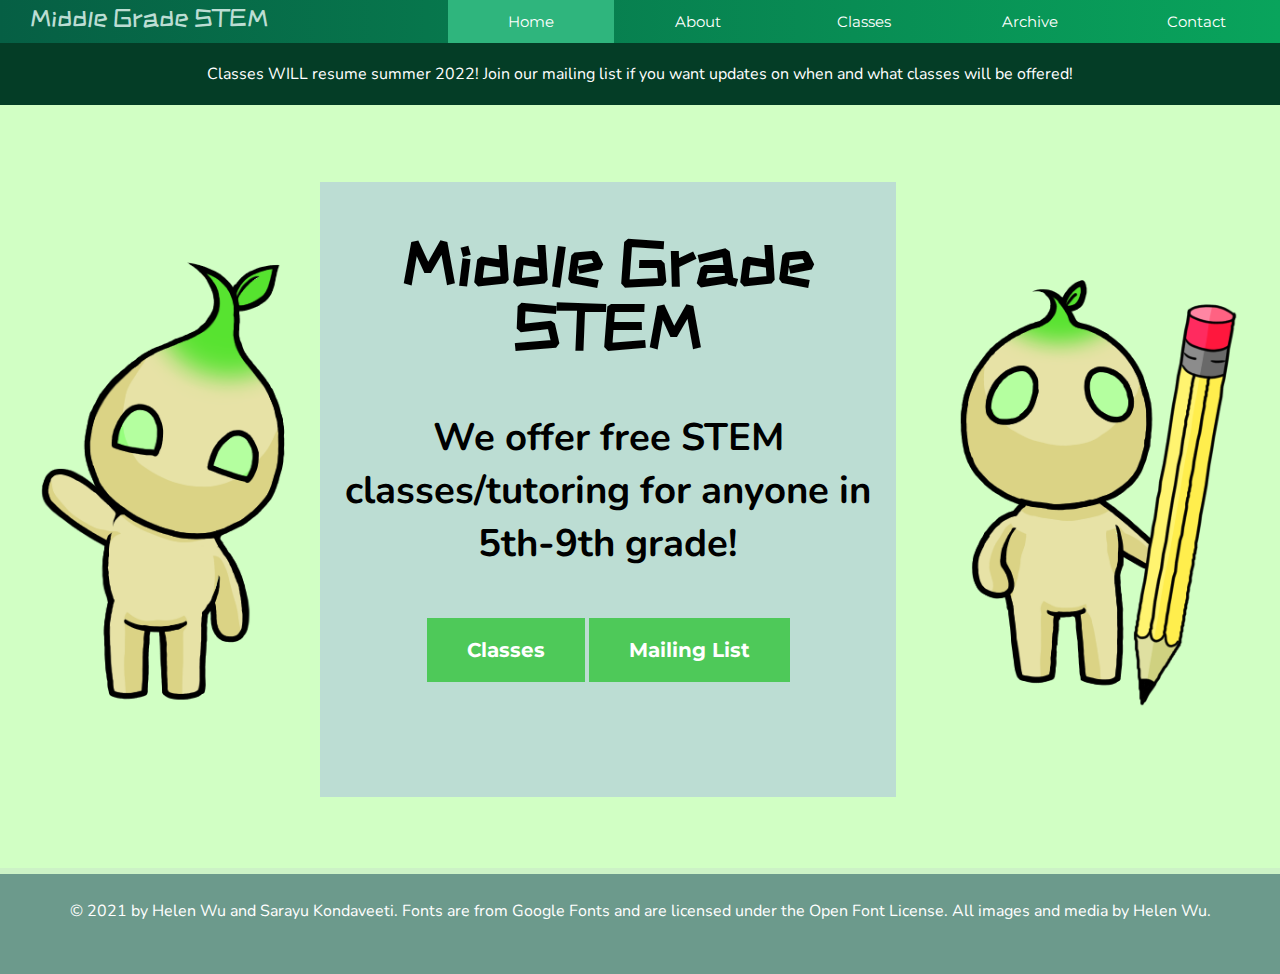
<file: index.html>
<!DOCTYPE html>

<html>

<head>
<link rel="stylesheet" type="text/css" href="style.css">
<link rel="stylesheet" type="text/css" href="topnav.css">
<link rel="stylesheet" type="text/css" href="footer.css">
<title>Home</title>
<meta name="viewport" content="width=device-width, initial-scale=1">
<link rel="preconnect" href="https://fonts.gstatic.com">
<link href="https://fonts.googleapis.com/css2?family=Montserrat:wght@300&family=Nunito:wght@300&family=Patrick+Hand&family=ZCOOL+KuaiLe&display=swap" rel="stylesheet">
<!-- Global site tag (gtag.js) - Google Analytics -->
<script async src="https://www.googletagmanager.com/gtag/js?id=G-RRE8LDH13H"></script>
<script>
  window.dataLayer = window.dataLayer || [];
  function gtag(){dataLayer.push(arguments);}
  gtag('js', new Date());

  gtag('config', 'G-RRE8LDH13H');
  gtag('config', 'UA-196078578-1');
</script>
</head>

<body class = "fade-in">

	<!-- Nav bar -->
  <div class = "header">
    <!--<img src="avatar.png" class="center">-->
   <a class = "title" href="index.html">Middle Grade STEM</a>
    <div class="navbar">
      <a class="active" href="index.html">Home</a>
      <a href="about.html">About</a>
      <a href="classes.html">Classes</a>
      <a href="archive.html">Archive</a>
      <a href="contact.html">Contact</a>
    </div>
  </div>
	<div class="notification"><p>Classes WILL resume summer 2022! Join our mailing list if you want updates on when and what classes will be offered!</p></div>
		<div class="container">
			<div class="tag">
				<h1>Middle Grade<br> STEM</h1>
				<p>We offer free STEM classes/tutoring for anyone in 5th-9th grade!</p>
				<div class="buttons side-to-side"><a class="button-2"href="classes.html">Classes</a></div>
				<div class="buttons side-to-side"><a class="button-2"href="https://groups.google.com/forum/#!forum/middle-grade-stem-mailing-list/join" target="_blank">Mailing List</a></div>
			</div>
				<img src ="welcome.png" class="welcome-image"></div>


				<div class="footer">
					<p>© 2021 by Helen Wu and Sarayu Kondaveeti. Fonts are from Google Fonts and are licensed under the Open Font License. All images and media by Helen Wu.</p>
				</div>

</body>

</html>
</file>
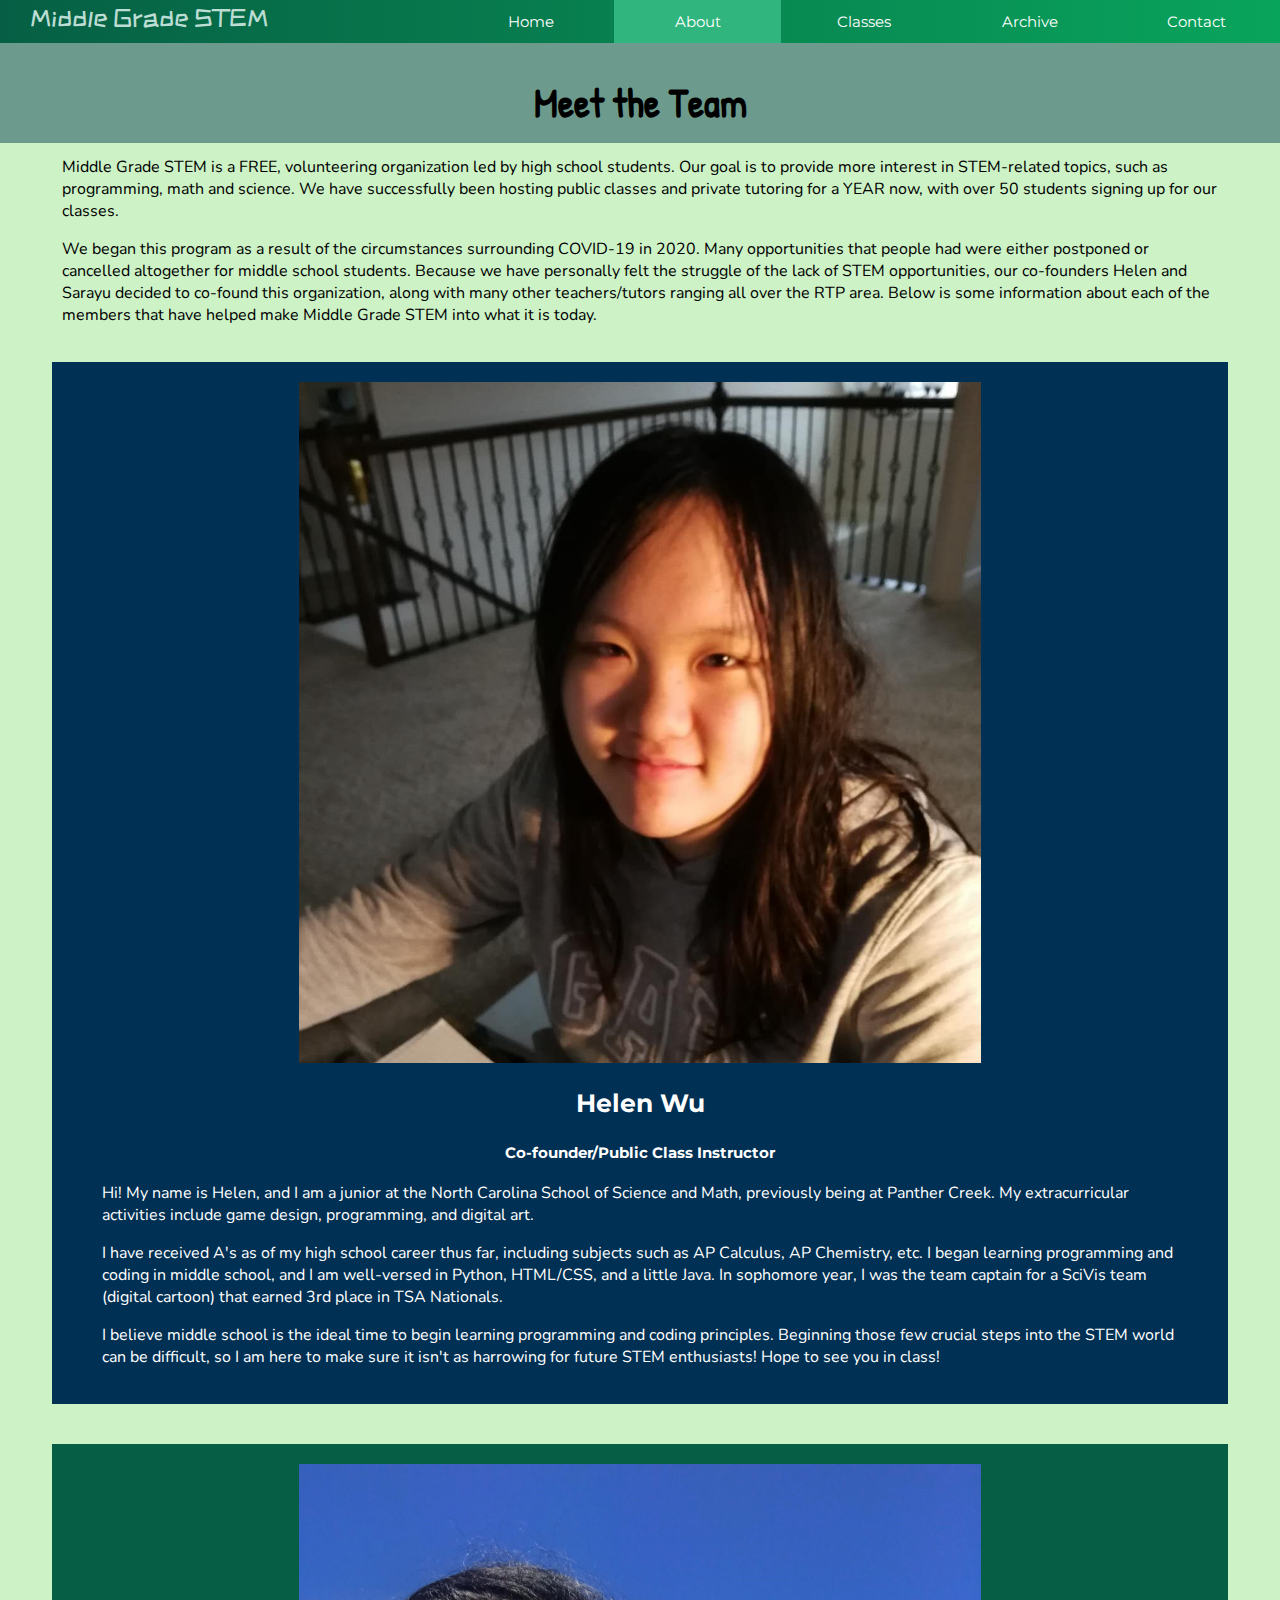
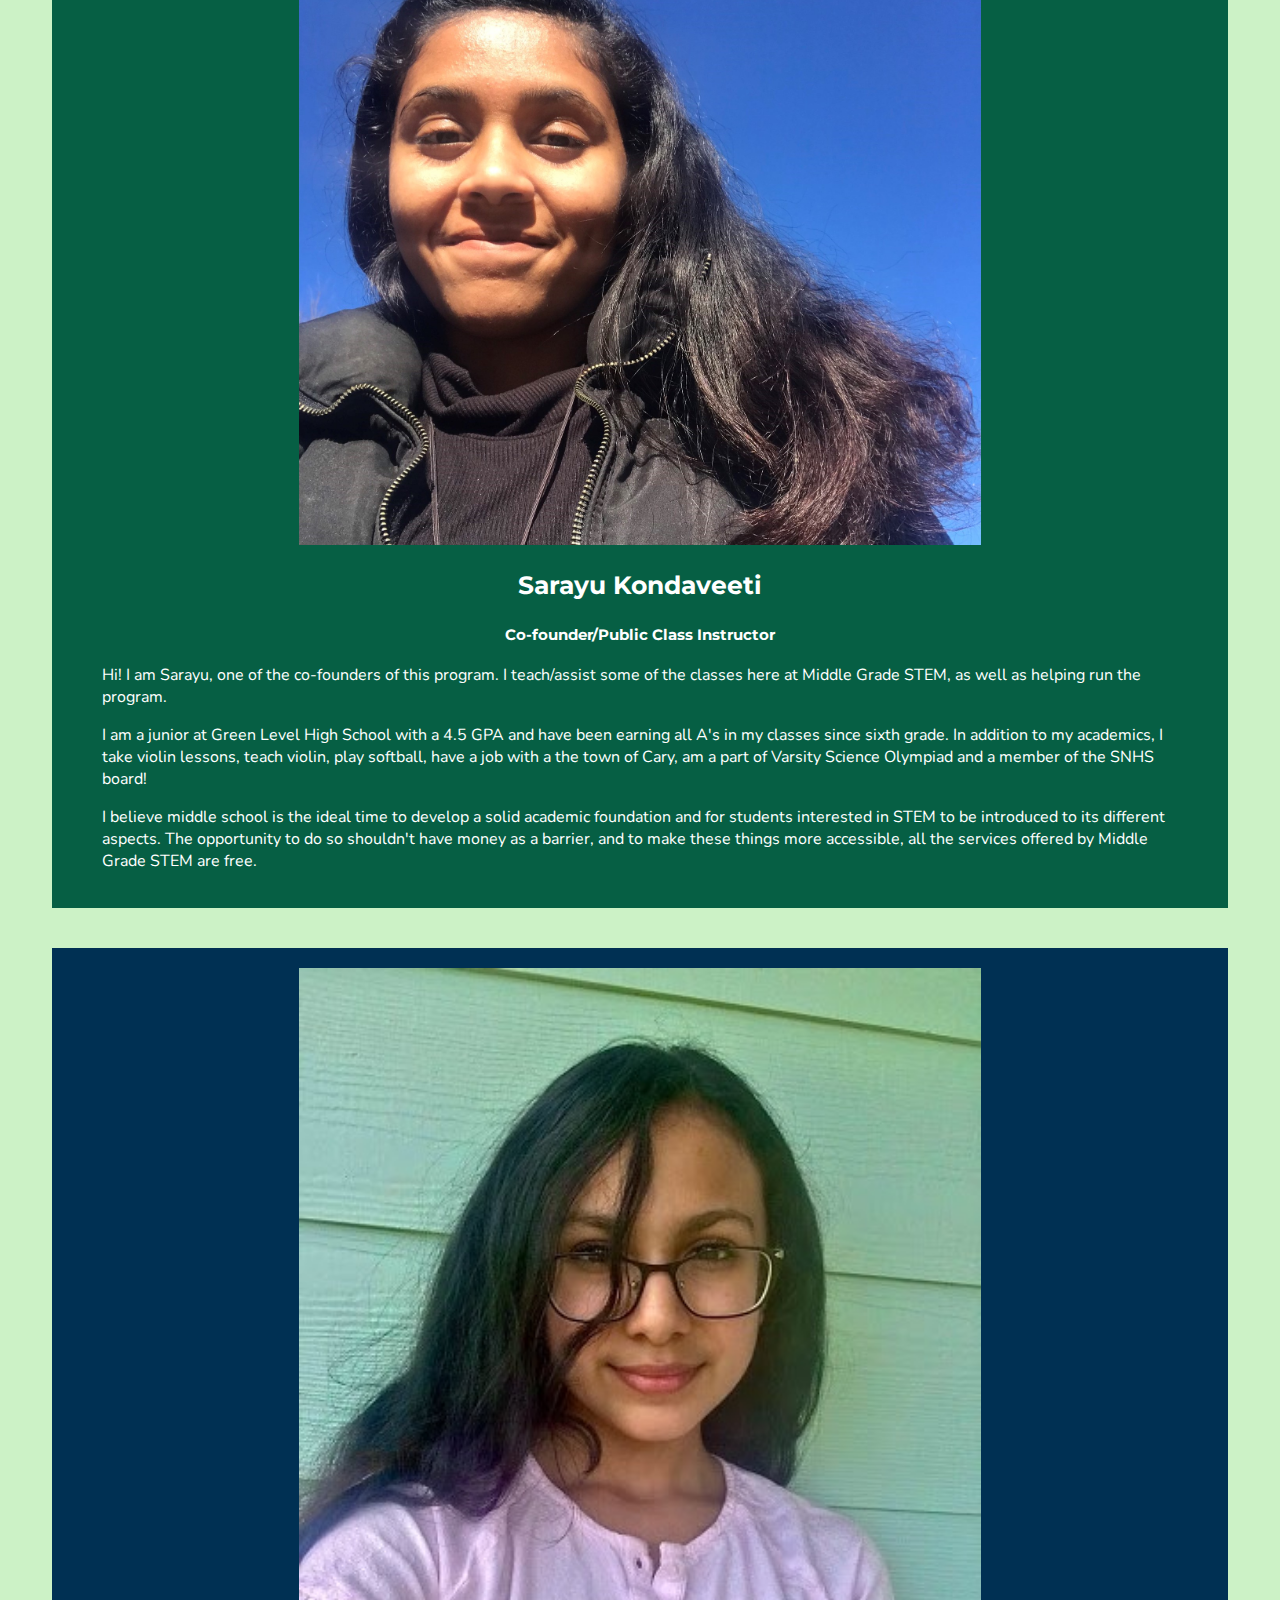
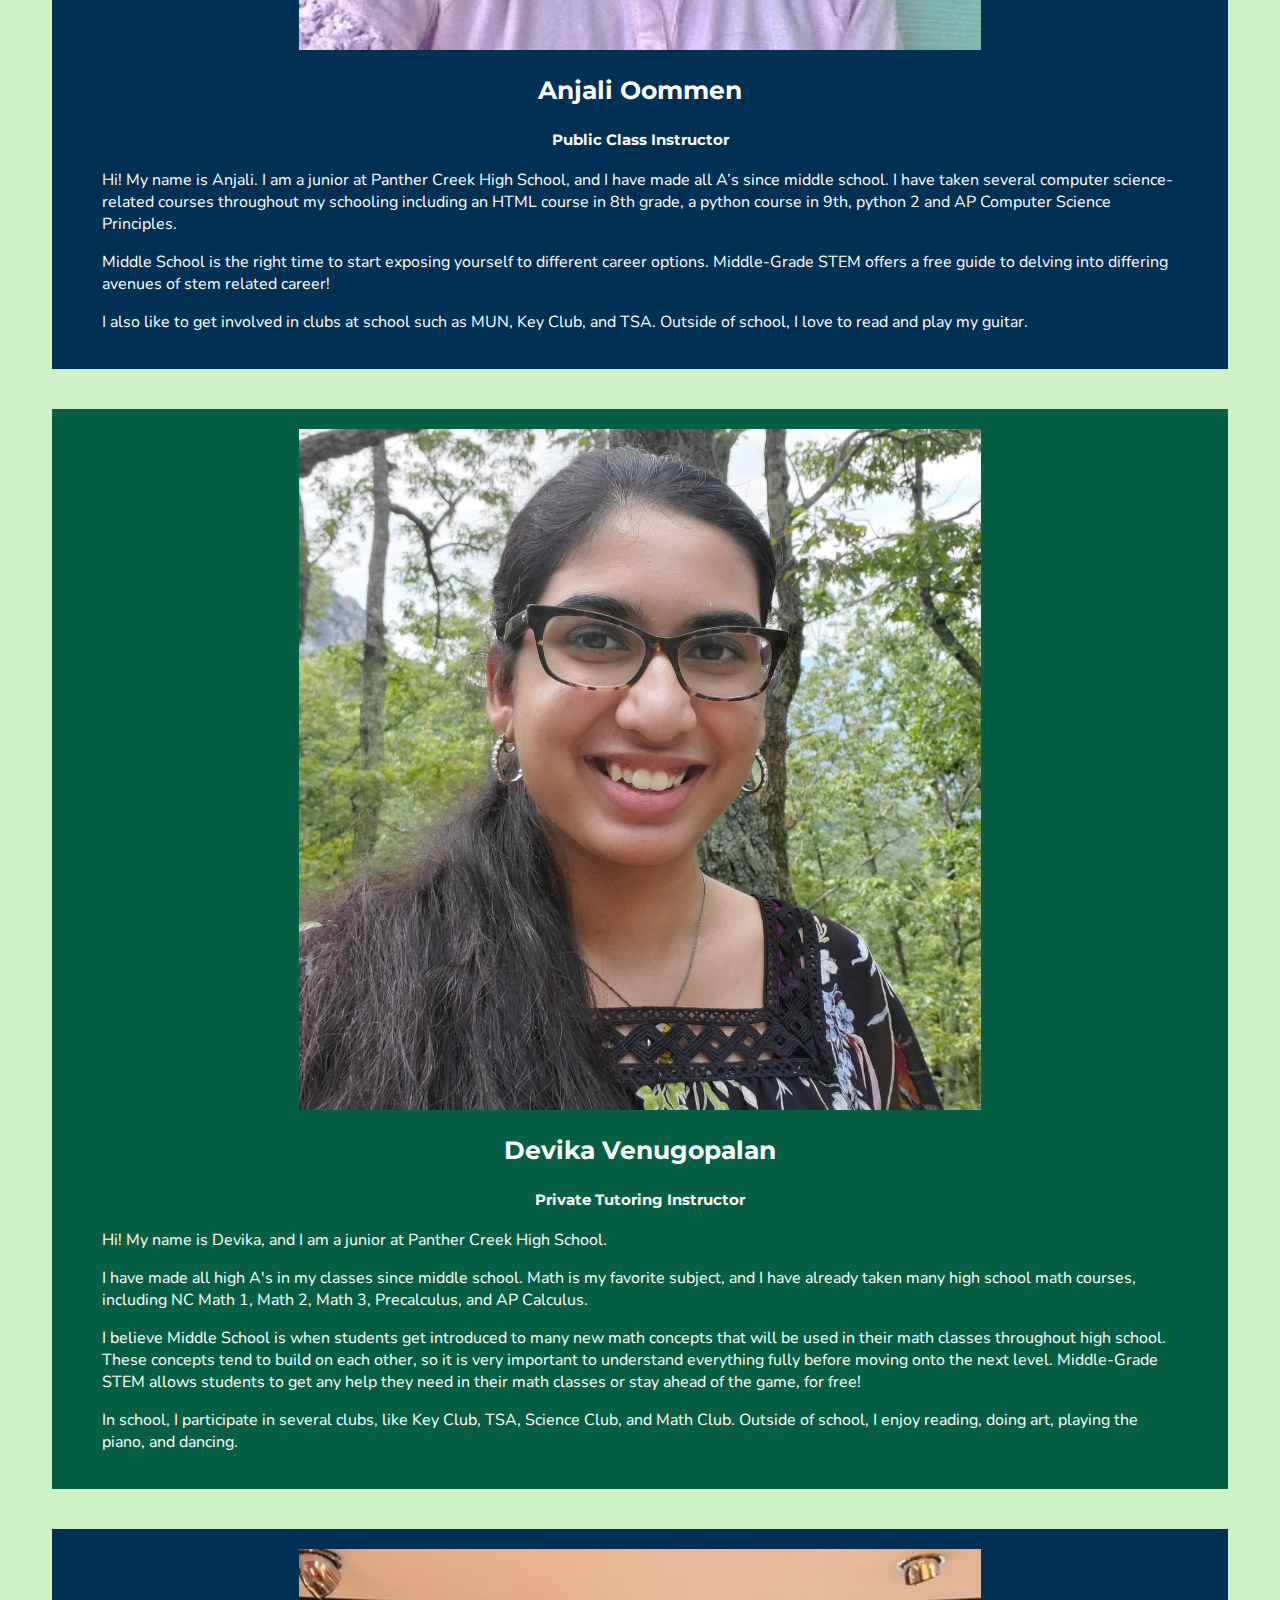
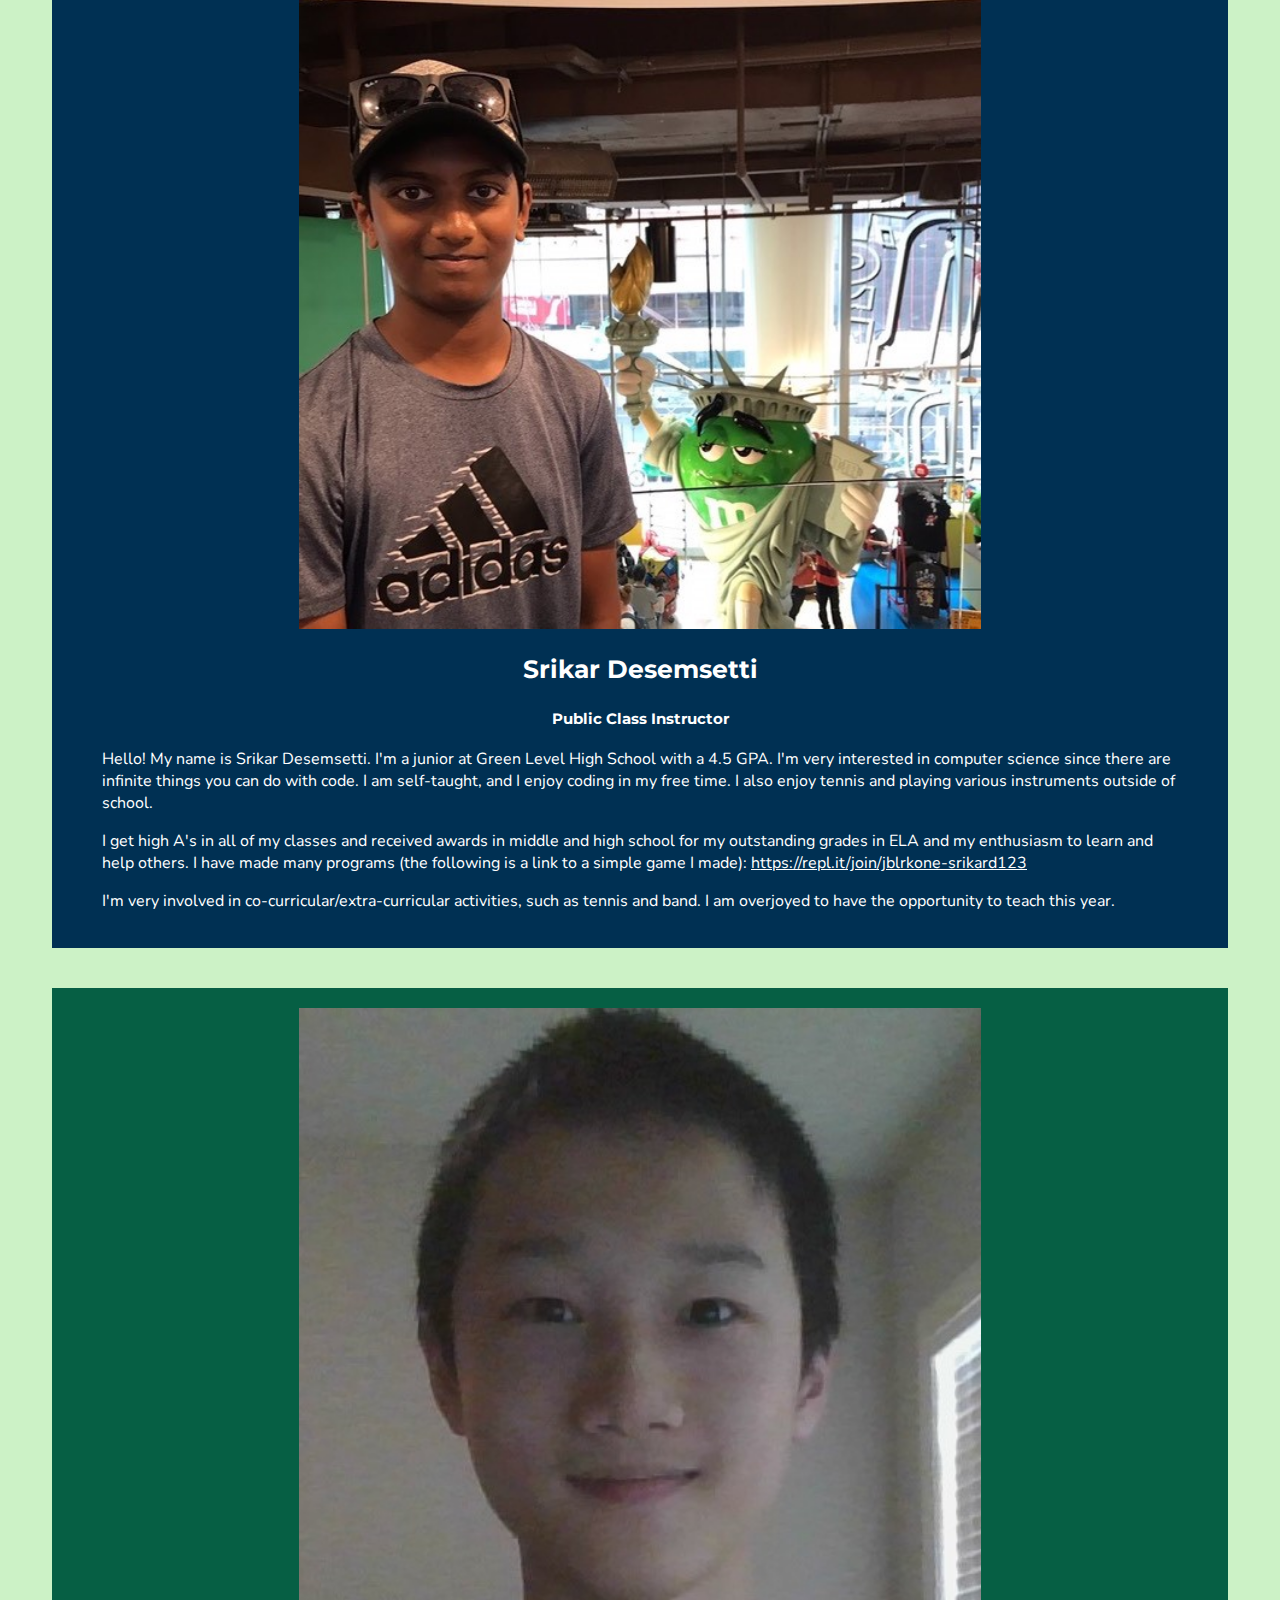
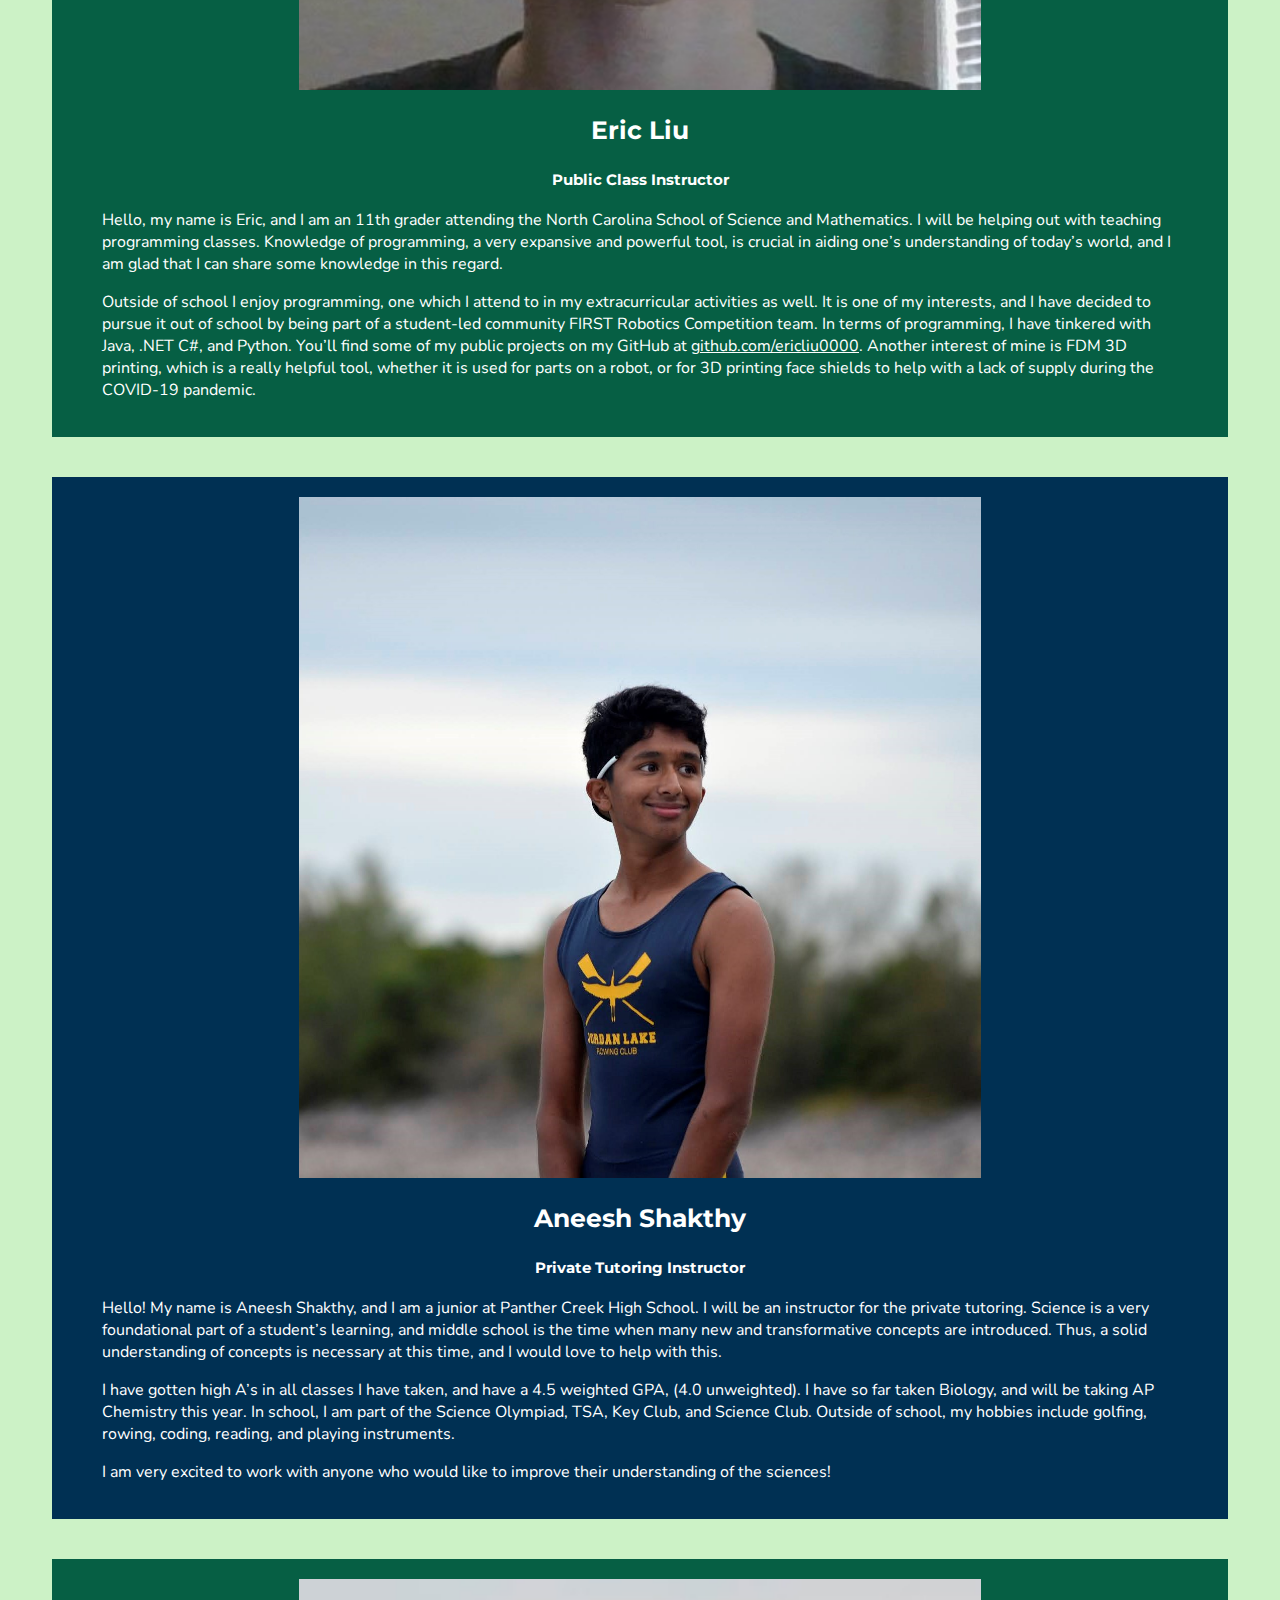
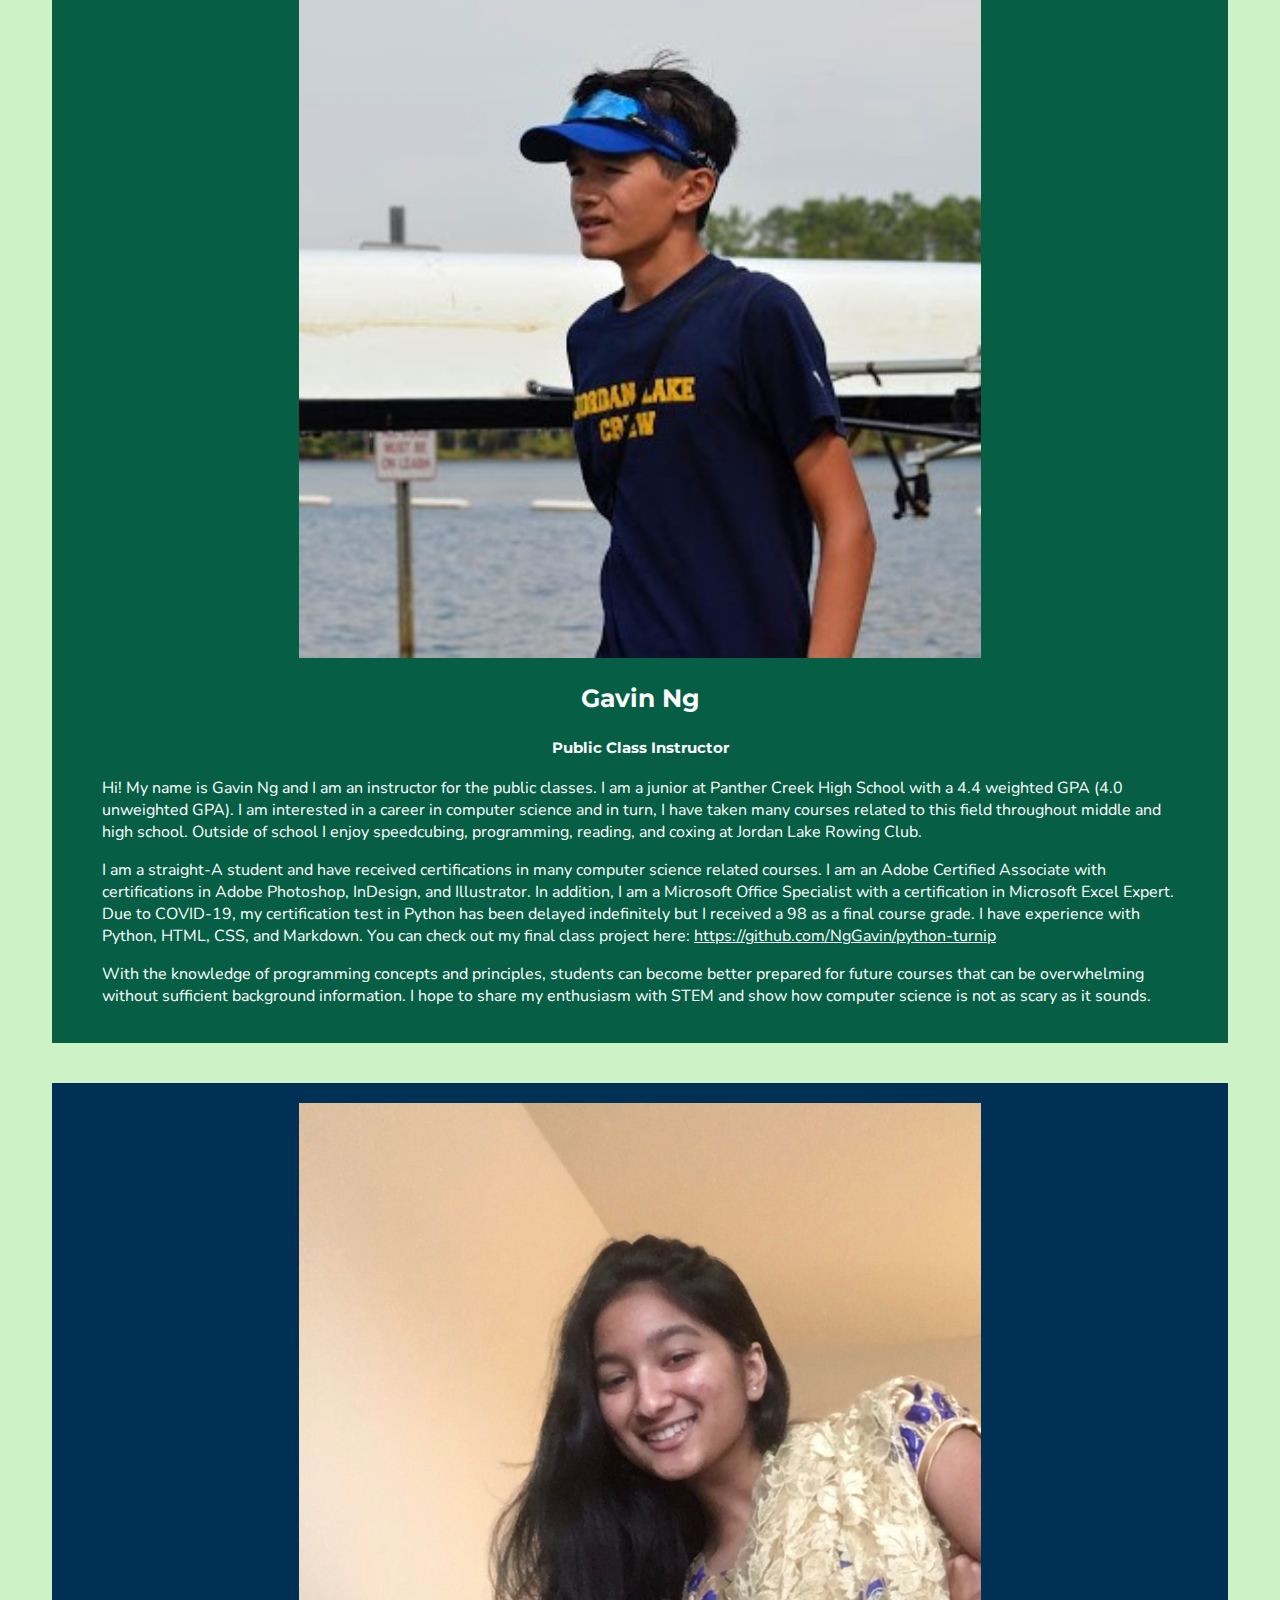
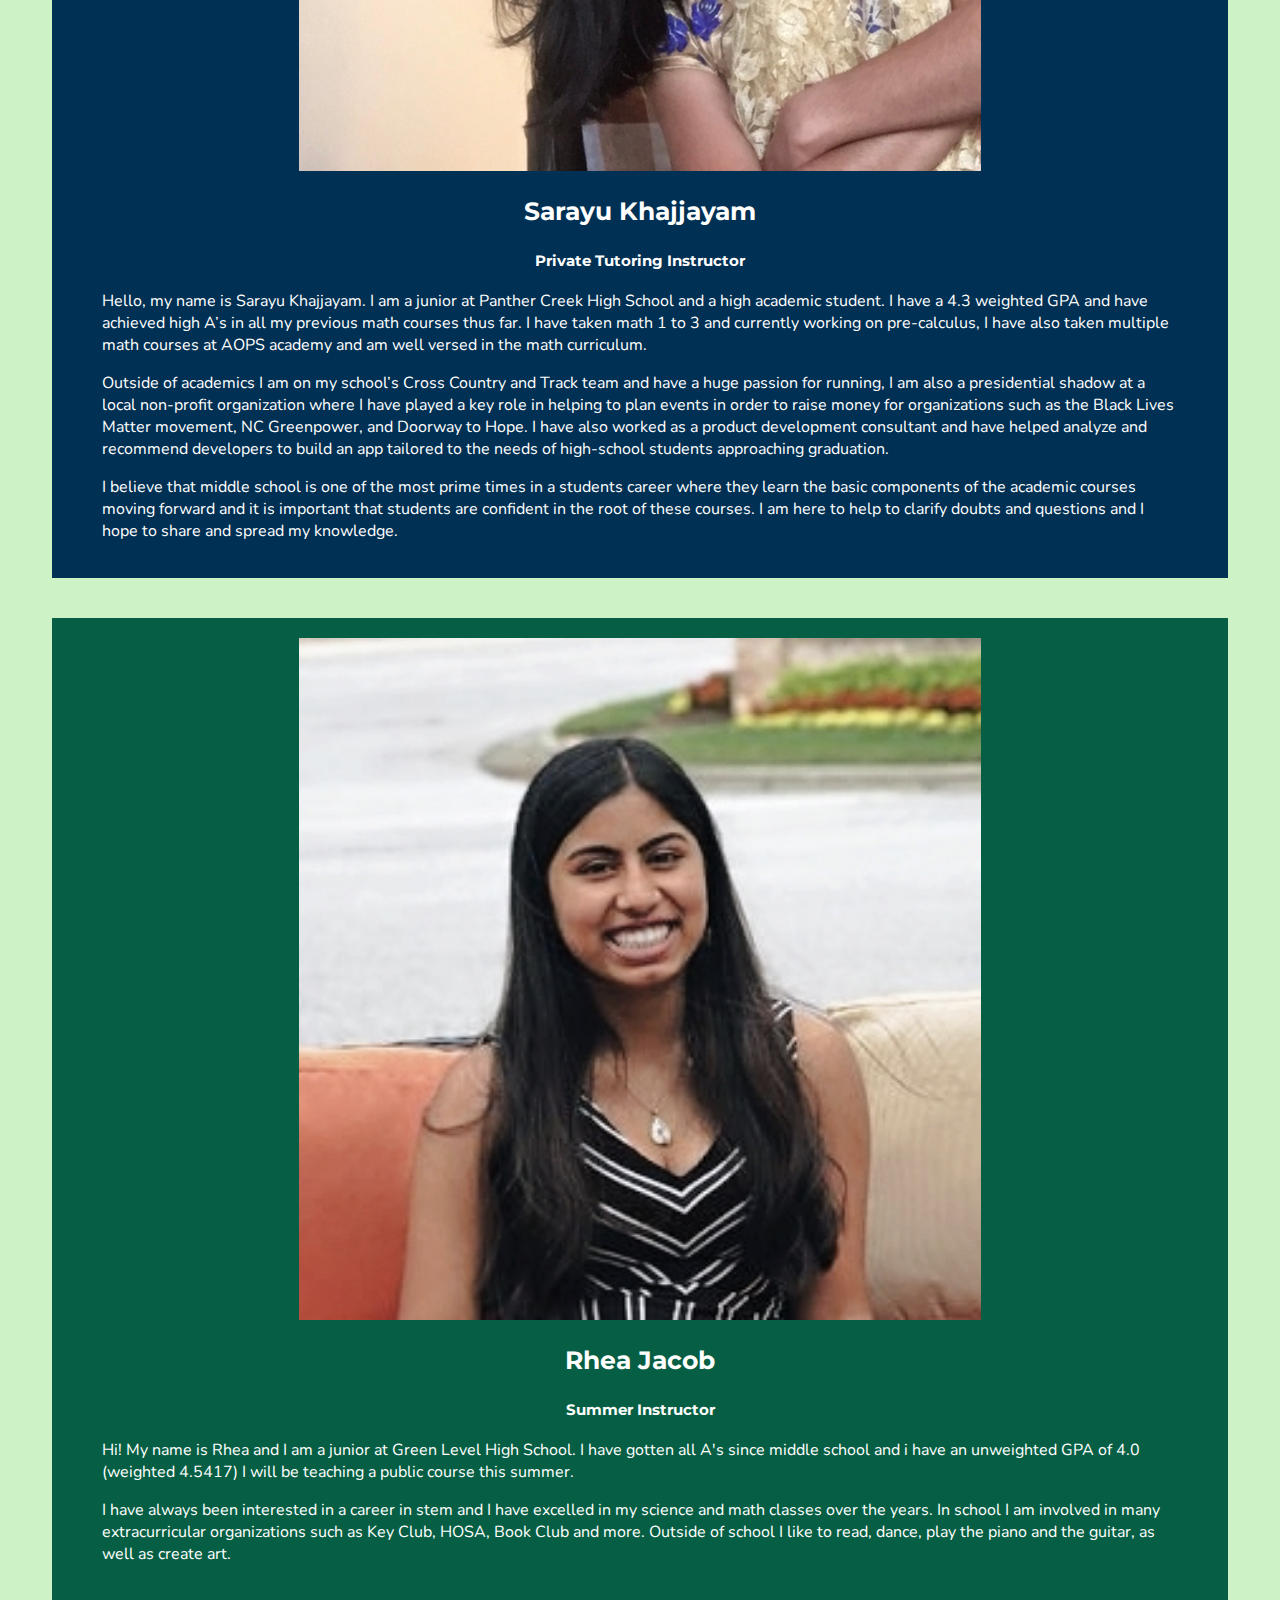
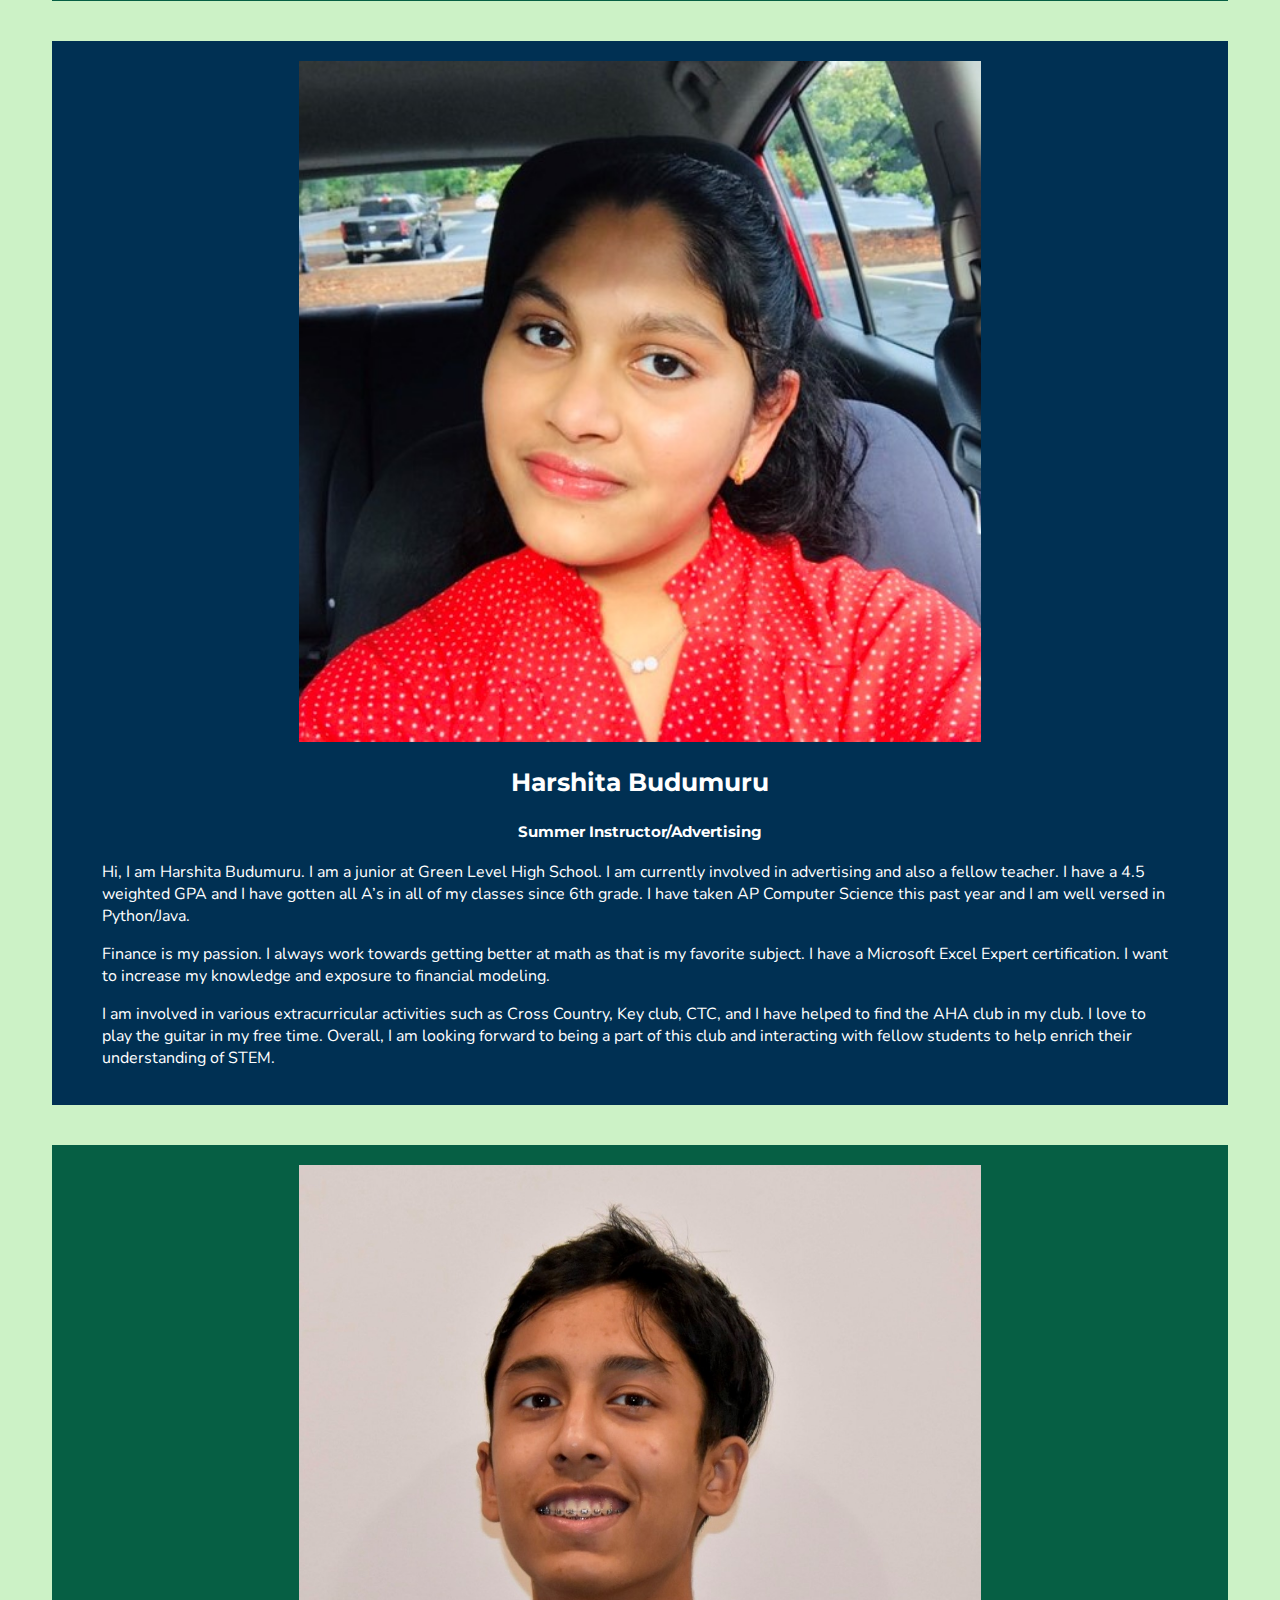
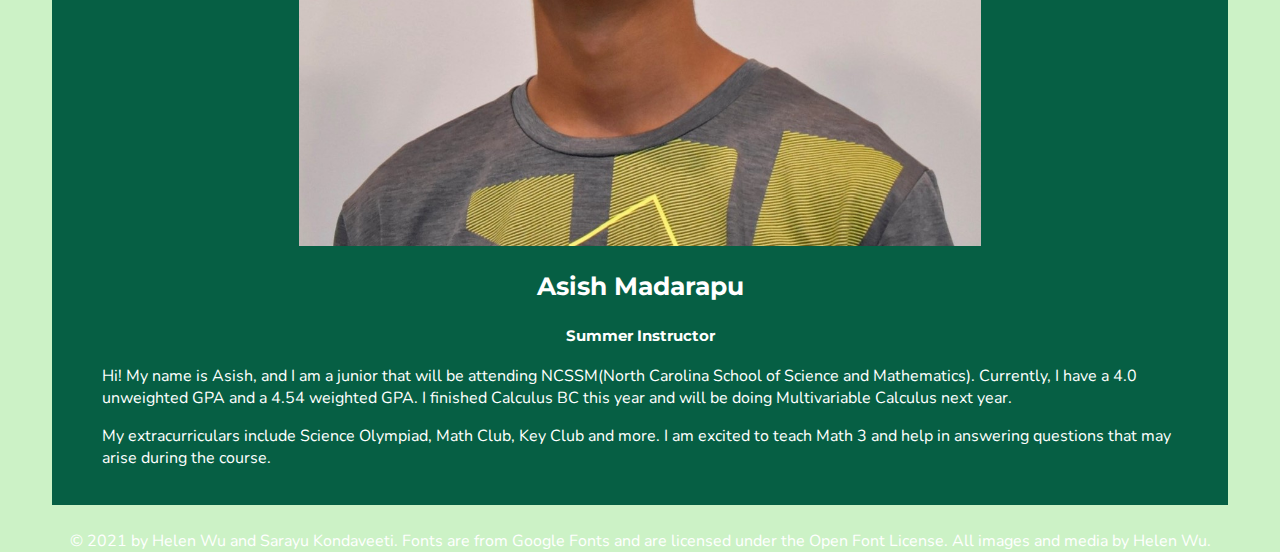
<file: about.html>
<!DOCTYPE html>

<html>

<head>
<link rel="stylesheet" type="text/css" href="style.css">
<link rel="stylesheet" type="text/css" href="topnav.css">
<link rel="stylesheet" type="text/css" href="footer.css">
<title>About</title>
<meta name="viewport" content="width=device-width, initial-scale=1">
<link rel="preconnect" href="https://fonts.gstatic.com">
<link href="https://fonts.googleapis.com/css2?family=Montserrat:wght@300&family=Nunito:wght@300&family=Patrick+Hand&family=ZCOOL+KuaiLe&display=swap" rel="stylesheet">
<!-- Global site tag (gtag.js) - Google Analytics -->
<script async src="https://www.googletagmanager.com/gtag/js?id=G-RRE8LDH13H"></script>
<script>
  window.dataLayer = window.dataLayer || [];
  function gtag(){dataLayer.push(arguments);}
  gtag('js', new Date());

  gtag('config', 'G-RRE8LDH13H');
  gtag('config', 'UA-196078578-1');
</script>
</head>

<body class = "fade-in">

	<!-- Nav bar -->
  <div class = "header">
    <!--<img src="avatar.png" class="center">-->
   <a class = "title" href="index.html">Middle Grade STEM</a>
    <div class="navbar">
      <a href="index.html">Home</a>
      <a class="active" href="about.html">About</a>
      <a href="classes.html">Classes</a>
      <a href="archive.html">Archive</a>
      <a href="contact.html">Contact</a>
    </div>
  </div>
			<!--<div class="notification"><p></p></div>-->
  <div class="organized-gallery">
    <h1>Meet the Team</h1>
    <p>Middle Grade STEM is a FREE, volunteering organization led by high school students. Our goal is to provide more interest in STEM-related topics, such as programming, math and science. We have successfully been hosting public classes and private tutoring for a YEAR now, with over 50 students signing up for our classes.</p>
    <p>We began this program as a result of the circumstances surrounding COVID-19 in 2020. Many opportunities that people had were either postponed or cancelled altogether for middle school students. Because we have personally felt the struggle of the lack of STEM opportunities, our co-founders Helen and Sarayu decided to co-found this organization, along with many other teachers/tutors ranging all over the RTP area. Below is some information about each of the members that have helped make Middle Grade STEM into what it is today.</p>
    <div class="person color-1">
      <div class="person-icon">
        <img src="People\helen.jpg">
      </div>
      <div class="person-desc">
        <h3>Helen Wu</h3>
        <h4>Co-founder/Public Class Instructor</h4>
        <p>Hi! My name is Helen, and I am a junior at the North Carolina School of Science and Math, previously being at Panther Creek. <!--I will be teaching/assisting the public classes.--> My extracurricular activities include game design, programming, and digital art.</p>
        <p>I have received A's as of my high school career thus far, including subjects such as AP Calculus, AP Chemistry, etc. I began learning programming and coding in middle school, and I am well-versed in Python, HTML/CSS, and a little Java. In sophomore year, I was the team captain for a SciVis team (digital cartoon) that earned 3rd place in TSA Nationals.</p>
        <p>I believe middle school is the ideal time to begin learning programming and coding principles. Beginning those few crucial steps into the STEM world can be difficult, so I am here to make sure it isn't as harrowing for future STEM enthusiasts! Hope to see you in class!</p>
      </div>
    </div>
    <div class="person color-3">
      <div class="person-icon">
        <img src="People\sarayu1.jpeg">
      </div>
      <div class="person-desc">
        <h3>Sarayu Kondaveeti</h3>
        <h4>Co-founder/Public Class Instructor</h4>
        <p>Hi! I am Sarayu, one of the co-founders of this program. I teach/assist some of the classes here at Middle Grade STEM, as well as helping run the program. </p>
        <p>I am a junior at Green Level High School with a 4.5 GPA and have been earning all A's in my classes since sixth grade. In addition to my academics, I take violin lessons, teach violin, play softball, have a job with a the town of Cary, am a part of Varsity Science Olympiad and a member of the SNHS board!</p>
        <p>I believe middle school is the ideal time to develop a solid academic foundation and for students interested in STEM to be introduced to its different aspects. The opportunity to do so shouldn't have money as a barrier, and to make these things more accessible, all the services offered by Middle Grade STEM are free.</p>
      </div>
    </div>
    <div class="person color-1">
      <div class="person-icon">
        <img src="People\anjali.jpg">
      </div>
      <div class="person-desc">
        <h3>Anjali Oommen</h3>
        <h4>Public Class Instructor</h4>
        <p>Hi! My name is Anjali. <!--I will be teaching a public course this semester. -->I am a junior at Panther Creek High School, and I have made all A’s since middle school. I have taken several computer science-related courses throughout my schooling including an HTML course in 8th grade, a python course in 9th, python 2 and AP Computer Science Principles.</p>
        <p>Middle School is the right time to start exposing yourself to different career options. Middle-Grade STEM offers a free guide to delving into differing avenues of stem related career!</p>
        <p>I also like to get involved in clubs at school such as MUN, Key Club, and TSA. Outside of school, I love to read and play my guitar.</p>
      </div>
    </div>
    <div class="person color-3">
      <div class="person-icon">
        <img src="People\devika.jpg">
      </div>
      <div class="person-desc">
        <h3>Devika Venugopalan</h3>
        <h4>Private Tutoring Instructor</h4>
        <p>Hi! My name is Devika, and I am a junior at Panther Creek High School.</p>
        <p>I have made all high A's in my classes since middle school. Math is my favorite subject, and I have already taken many high school math courses, including NC Math 1, Math 2, Math 3, Precalculus, and AP Calculus. </p>
        <p>I believe Middle School is when students get introduced to many new math concepts that will be used in their math classes throughout high school. These concepts tend to build on each other, so it is very important to understand everything fully before moving onto the next level. Middle-Grade STEM allows students to get any help they need in their math classes or stay ahead of the game, for free!</p>
        <p>In school, I participate in several clubs, like Key Club, TSA, Science Club, and Math Club. Outside of school, I enjoy reading, doing art, playing the piano, and dancing.</p>
      </div>
    </div>
    <div class="person color-1">
      <div class="person-icon">
        <img src="People\srikar.jpg">
      </div>
      <div class="person-desc">
        <h3>Srikar Desemsetti</h3>
        <h4>Public Class Instructor</h4>
        <p>Hello! My name is Srikar Desemsetti. I'm a junior at Green Level High School with a 4.5 GPA. I'm very interested in computer science since there are infinite things you can do with code. I am self-taught, and I enjoy coding in my free time. I also enjoy tennis and playing various instruments outside of school. </p>
        <p>I get high A's in all of my classes and received awards in middle and high school for my outstanding grades in ELA and my enthusiasm to learn and help others. I have made many programs (the following is a link to a simple game I made): <a href="https://repl.it/join/jblrkone-srikard123" target="_blank">https://repl.it/join/jblrkone-srikard123</a> </p>
        <p>I'm very involved in co-curricular/extra-curricular activities, such as tennis and band. I am overjoyed to have the opportunity to teach this year.</p>
      </div>
    </div>
    <div class="person color-3">
      <div class="person-icon">
        <img src="People\eric.png">
      </div>
      <div class="person-desc">
        <h3>Eric Liu</h3>
        <h4>Public Class Instructor</h4>
        <p>Hello, my name is Eric, and I am an 11th grader attending the North Carolina School of Science and Mathematics. I will be helping out with teaching programming classes. Knowledge of programming, a very expansive and powerful tool, is crucial in aiding one’s understanding of today’s world, and I am glad that I can share some knowledge in this regard.</p>
        <p>Outside of school I enjoy programming, one which I attend to in my extracurricular activities as well. It is one of my interests, and I have decided to pursue it out of school by being part of a student-led community FIRST Robotics Competition team. In terms of programming, I have tinkered with Java, .NET C#, and Python. You’ll find some of my public projects on my GitHub at <a href="https://github.com/ericliu0000">github.com/ericliu0000</a>. Another interest of mine is FDM 3D printing, which is a really helpful tool, whether it is used for parts on a robot, or for 3D printing face shields to help with a lack of supply during the COVID-19 pandemic.</p>
      </div>
    </div>
    <div class="person color-1">
      <div class="person-icon">
        <img src="People\aneesh.jpg">
      </div>
      <div class="person-desc">
        <h3>Aneesh Shakthy</h3>
        <h4>Private Tutoring Instructor</h4>
        <p>Hello! My name is Aneesh Shakthy, and I am a junior at Panther Creek High School. I will be an instructor for the private tutoring. Science is a very foundational part of a student’s learning, and middle school is the time when many new and transformative concepts are introduced. Thus, a solid understanding of concepts is necessary at this time, and I would love to help with this.</p>
        <p>I have gotten high A’s in all classes I have taken, and have a 4.5 weighted GPA, (4.0 unweighted). I have so far taken Biology, and will be taking AP Chemistry this year. In school, I am part of the Science Olympiad, TSA, Key Club, and Science Club. Outside of school, my hobbies include golfing, rowing, coding, reading, and playing instruments.</p>
        <p>I am very excited to work with anyone who would like to improve their understanding of the sciences!</p>
      </div>
    </div>
    <div class="person color-3">
      <div class="person-icon">
        <img src="People\gavin.jpg">
      </div>
      <div class="person-desc">
        <h3>Gavin Ng</h3>
        <h4>Public Class Instructor</h4>
        <p>Hi! My name is Gavin Ng and I am an instructor for the public classes. I am a junior at Panther Creek High School with a 4.4 weighted GPA (4.0 unweighted GPA). I am interested in a career in computer science and in turn, I have taken many courses related to this field throughout middle and high school. Outside of school I enjoy speedcubing, programming, reading, and coxing at Jordan Lake Rowing Club. </p>
        <p>I am a straight-A student and have received certifications in many computer science related courses. I am an Adobe Certified Associate with certifications in Adobe Photoshop, InDesign, and Illustrator. In addition, I am a Microsoft Office Specialist with a certification in Microsoft Excel Expert. Due to COVID-19, my certification test in Python has been delayed indefinitely but I received a 98 as a final course grade. I have experience with Python, HTML, CSS, and Markdown. You can check out my final class project here: <a href="https://github.com/NgGavin/python-turnip" target="_blank">https://github.com/NgGavin/python-turnip</a></p>
        <p>With the knowledge of programming concepts and principles, students can become better prepared for future courses that can be overwhelming without sufficient background information. I hope to share my enthusiasm with STEM and show how computer science is not as scary as it sounds.</p>
      </div>
    </div>
    <div class="person color-1">
      <div class="person-icon">
        <img src="People\sarayu_pc.jpg">
      </div>
      <div class="person-desc">
        <h3>Sarayu Khajjayam</h3>
        <h4>Private Tutoring Instructor</h4>
        <p>Hello, my name is Sarayu Khajjayam. I am a junior at Panther Creek High School and a high academic student. I have a 4.3 weighted GPA and have achieved high A’s in all my previous math courses thus far. I have taken math 1 to 3 and currently working on pre-calculus, I have also taken multiple math courses at AOPS academy and am well versed in the math curriculum. </p>
        <p>Outside of academics I am on my school’s Cross Country and Track team and have a huge passion for running, I am also a presidential shadow at a local non-profit organization where I  have played a key role in helping to plan events in order to raise money for organizations such as the Black Lives Matter movement, NC Greenpower, and Doorway to Hope. I have also worked as a product development consultant and have helped analyze and recommend developers to build an app tailored to the needs of high-school students approaching graduation.</p>
        <p>I believe that middle school is one of the most prime times in a students career where they learn the basic components of the academic courses moving forward and it is important that students are confident in the root of these courses. I am here to help to clarify doubts and questions and I hope to share and spread my knowledge.</p>
      </div>
    </div>
    <div class="person color-3">
      <div class="person-icon">
        <img src="People\rhea.png">
      </div>
      <div class="person-desc">
        <h3>Rhea Jacob</h3>
        <h4>Summer Instructor</h4>
        <p>Hi! My name is Rhea and I am a junior at Green Level High School. I have gotten all A's since middle school and i have an unweighted GPA of 4.0 (weighted 4.5417) I will be teaching a public course this summer. </p>
        <p>I have always been interested in a career in stem and I have excelled in my science and math classes over the years. In school I am involved in many extracurricular organizations such as Key Club, HOSA, Book Club and more. Outside of school I like to read, dance, play the piano and the guitar, as well as create art.</p>
      </div>
    </div>
    <div class="person color-1">
      <div class="person-icon">
        <img src="People\harshita.jpeg">
      </div>
      <div class="person-desc">
        <h3>Harshita Budumuru</h3>
        <h4>Summer Instructor/Advertising</h4>
        <p>Hi, I am Harshita Budumuru. I am a junior at Green Level High School. I am currently involved in advertising and also a fellow teacher. I have a 4.5 weighted GPA and I have gotten all A’s in all of my classes since 6th grade. I have taken AP Computer Science this past year and I am well versed in Python/Java. </p>
        <p>Finance is my passion. I always work towards getting better at math as that is my favorite subject. I have a Microsoft Excel Expert certification. I want to increase my knowledge and exposure to financial modeling. </p>
        <p>I am involved in various extracurricular activities such as Cross Country, Key club, CTC, and I have helped to find the AHA club in my club. I love to play the guitar in my free time. Overall, I am looking forward to being a part of this club and interacting with fellow students to help enrich their understanding of STEM.</p>
      </div>
    </div>
    <div class="person color-3">
      <div class="person-icon">
        <img src="People\asish.jpg">
      </div>
      <div class="person-desc">
        <h3>Asish Madarapu</h3>
        <h4>Summer Instructor</h4>
        <p>Hi! My name is Asish, and I am a junior that will be attending NCSSM(North Carolina School of Science and Mathematics). Currently, I have a 4.0 unweighted GPA and a 4.54 weighted GPA. I finished Calculus BC this year and will be doing Multivariable Calculus next year.</p>
        <p>My extracurriculars include Science Olympiad, Math Club, Key Club and more. I am excited to teach Math 3 and help in answering questions that may arise during the course.</p>
      </div>
    </div>

  </div>
<div class="footer">
	<p>© 2021 by Helen Wu and Sarayu Kondaveeti. Fonts are from Google Fonts and are licensed under the Open Font License. All images and media by Helen Wu.</p>
</div>

</body>
</html>
</file>
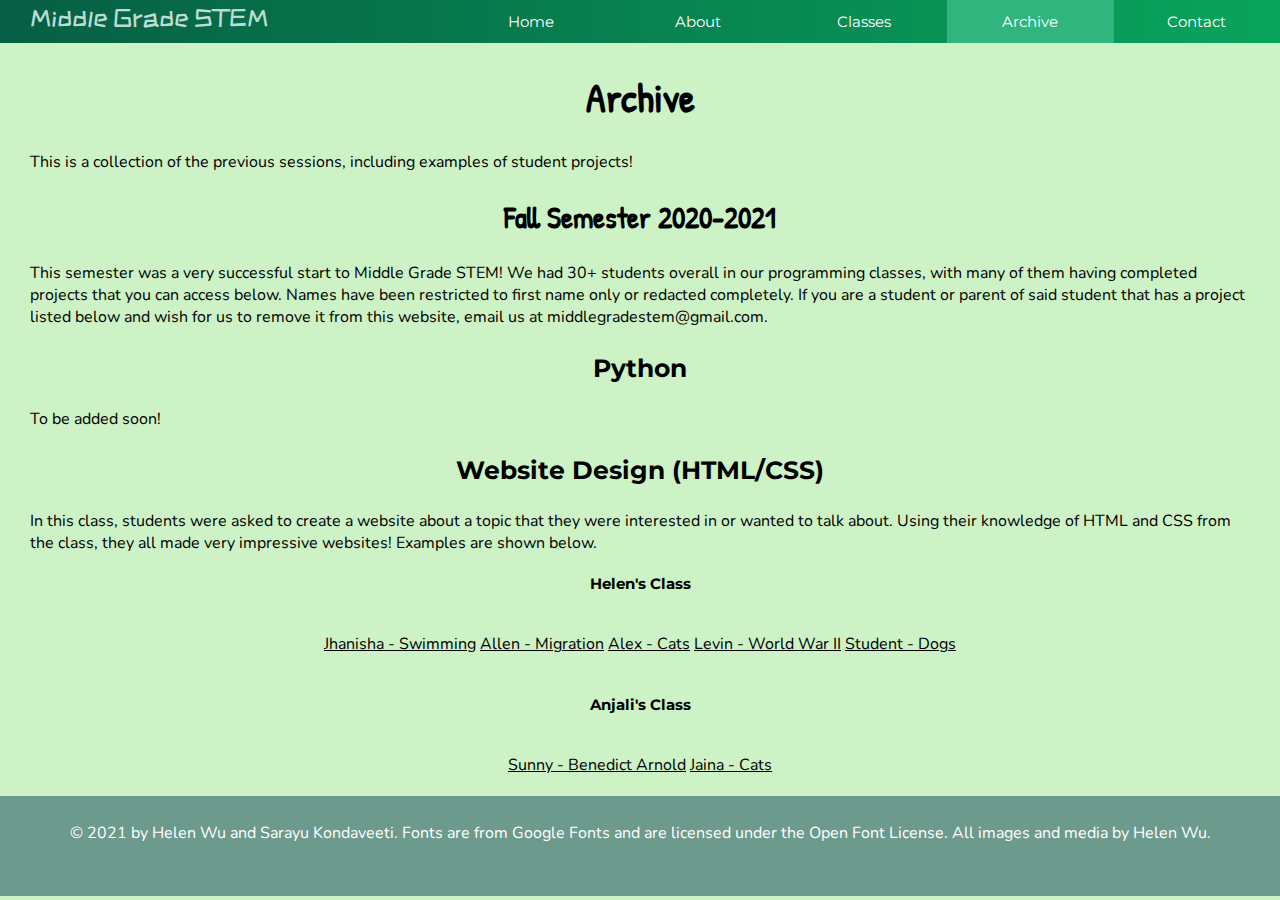
<file: archive.html>
<!DOCTYPE html>

<html>

<head>
<link rel="stylesheet" type="text/css" href="style.css">
<link rel="stylesheet" type="text/css" href="topnav.css">
<link rel="stylesheet" type="text/css" href="footer.css">
<title>Home</title>
<meta name="viewport" content="width=device-width, initial-scale=1">
<link rel="preconnect" href="https://fonts.gstatic.com">
<link href="https://fonts.googleapis.com/css2?family=Montserrat:wght@300&family=Nunito:wght@300&family=Patrick+Hand&family=ZCOOL+KuaiLe&display=swap" rel="stylesheet">
<!-- Global site tag (gtag.js) - Google Analytics -->
<script async src="https://www.googletagmanager.com/gtag/js?id=G-RRE8LDH13H"></script>
<script>
  window.dataLayer = window.dataLayer || [];
  function gtag(){dataLayer.push(arguments);}
  gtag('js', new Date());

  gtag('config', 'G-RRE8LDH13H');
  gtag('config', 'UA-196078578-1');
</script>
</head>

<body class = "fade-in">

	<!-- Nav bar -->
  <div class = "header">
    <!--<img src="avatar.png" class="center">-->
   <a class = "title" href="index.html">Middle Grade STEM</a>
    <div class="navbar">
      <a href="index.html">Home</a>
      <a href="about.html">About</a>
      <a href="classes.html">Classes</a>
      <a class="active" href="archive.html">Archive</a>
      <a href="contact.html">Contact</a>
    </div>
  </div>
<!--<div class="notification"><p></p></div>-->
<div class="content">
  <h1 class="page-title">Archive</h1>
<div class="classes-content">
  <p>This is a collection of the previous sessions, including examples of student projects!</p>
    <h2>Fall Semester 2020-2021</h2>
		<p>This semester was a very successful start to Middle Grade STEM! We had 30+ students overall in our programming classes, with many of them having completed projects that you can access below. Names have been restricted to first name only or redacted completely. If you are a student or parent of said student that has a project listed below and wish for us to remove it from this website, email us at middlegradestem@gmail.com.</p>
    <h3>Python</h3>
    <p>To be added soon!</p>
    <h3>Website Design (HTML/CSS)</h3>
    <p>In this class, students were asked to create a website about a topic that they were interested in or wanted to talk about. Using their knowledge of HTML and CSS from the class, they all made very impressive websites! Examples are shown below.</p>
    <h4>Helen's Class</h4>
    <div class="buttons">
      <a target="_blank" class="button" href="https://middle-grade-stem-website-design.github.io/jhanisha-swimming/">Jhanisha - Swimming</a>
      <a target="_blank" class="button" href="https://middle-grade-stem-website-design.github.io/allen-migration/index.html">Allen - Migration</a>
      <a target="_blank" class="button" href="https://middle-grade-stem-website-design.github.io/alex-cats/index.html">Alex - Cats</a>
      <a target="_blank" class="button" href="https://middle-grade-stem-website-design.github.io/levin-ww2/">Levin - World War II</a>
      <a target="_blank" class="button" href="https://middle-grade-stem-website-design.github.io/student-dogs/index.html">Student - Dogs</a>
</div>
    <h4>Anjali's Class</h4>
<div class="buttons">
  <a target="_blank" class="button" href="https://middle-grade-stem-website-design.github.io/sunny-benedict-arnold/">Sunny - Benedict Arnold</a>
  <a target="_blank" class="button" href="https://middle-grade-stem-website-design.github.io/jaina-cats/index.html">Jaina - Cats</a>
  </div>
  </div>
  </div>

				<div class="footer">
					<p>© 2021 by Helen Wu and Sarayu Kondaveeti. Fonts are from Google Fonts and are licensed under the Open Font License. All images and media by Helen Wu.</p>
				</div>

</body>

</html>
</file>
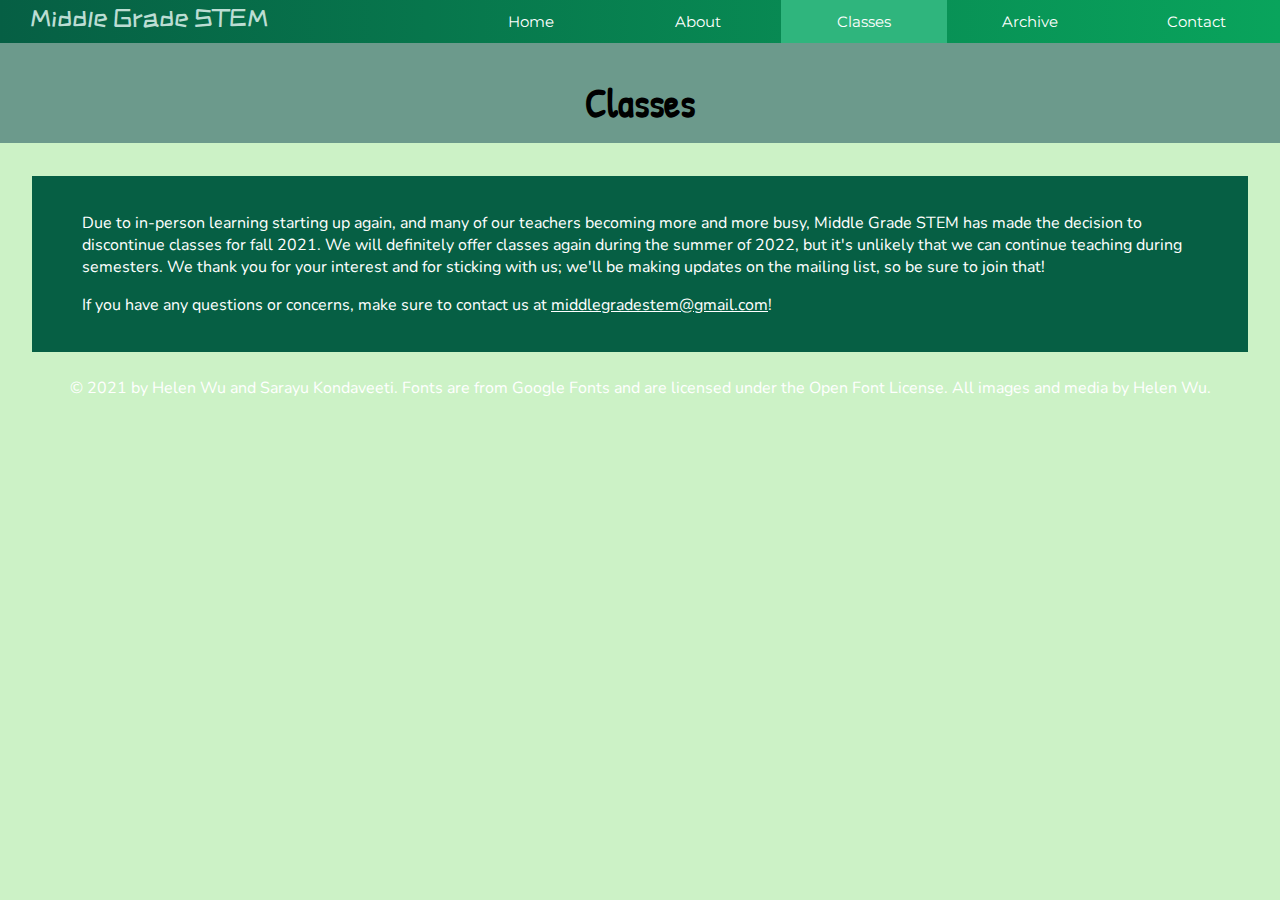
<file: classes.html>
<!DOCTYPE html>

<html>

<head>
<link rel="stylesheet" type="text/css" href="style.css">
<link rel="stylesheet" type="text/css" href="topnav.css">
<link rel="stylesheet" type="text/css" href="tabs.css">
<link rel="stylesheet" type="text/css" href="footer.css">
<title>Classes</title>
<meta name="viewport" content="width=device-width, initial-scale=1">
<link rel="preconnect" href="https://fonts.gstatic.com">
<link href="https://fonts.googleapis.com/css2?family=Montserrat:wght@300&family=Nunito:wght@300&family=Patrick+Hand&family=ZCOOL+KuaiLe&display=swap" rel="stylesheet">
<!-- Global site tag (gtag.js) - Google Analytics -->
<script async src="https://www.googletagmanager.com/gtag/js?id=G-RRE8LDH13H"></script>
<script>
  window.dataLayer = window.dataLayer || [];
  function gtag(){dataLayer.push(arguments);}
  gtag('js', new Date());

  gtag('config', 'G-RRE8LDH13H');
  gtag('config', 'UA-196078578-1');
</script>
</head>

<body class = "fade-in">

	<!-- Nav bar -->
  <div class = "header">
    <!--<img src="avatar.png" class="center">-->
   <a class = "title" href="index.html">Middle Grade STEM</a>
    <div class="navbar">
      <a href="index.html">Home</a>
      <a href="about.html">About</a>
      <a class="active" href="classes.html">Classes</a>
      <a href="archive.html">Archive</a>
      <a href="contact.html">Contact</a>
    </div>
  </div>
	<!--<div class="notification"><p></p></div>-->
  <div class="organized-gallery">
    <h1>Classes</h1>
    <div class="classes color-3">
      <p>Due to in-person learning starting up again, and many of our teachers becoming more and more busy, Middle Grade STEM has made the decision to discontinue classes for fall 2021. We will definitely offer classes again during the summer of 2022, but it's unlikely that we can continue teaching during semesters. We thank you for your interest and for sticking with us; we'll be making updates on the mailing list, so be sure to join that!</p>
      <p>If you have any questions or concerns, make sure to contact us at <a href="mailto:middlegradestem@gmail.com">middlegradestem@gmail.com</a>!<p>
    </div>
    <!--<div class="classes color-3">
      <div class="event">
        <img src="welcome.png">
      </div>
      <div class="event">
        <h3>Intro to Game Design</h3>
        <p>Date(s): July 12th-July 23rd (weekdays only)</p>
        <p>Time(s): 3pm to 4pm</p>
        <p>Grade Range: 8th grade to 11th grade (rising)</p>
        <p>Have you ever played games like Hollow Knight, Shovel Knight, or games not related to Knights and wondered how they were made? With this course, we’ll be discussing how to create a basic platformer using the open source game engine: Godot. You MUST know a programming language to take this class.</p>
        <p><center><b>Registration has closed!</center></b></p>
      </div>
    </div>
    <div class="classes color-2">
      <div class="event">
        <img src="welcome.png">
      </div>
      <div class="event">
        <h3>Website Design (HTML/CSS)</h3>
        <p>Date(s): August 2nd-August 13th (weekdays only)</p>
        <p>Time(s): 2pm to 3pm</p>
        <p>Grade Range: 5th grade to 9th grade (rising)</p>
        <p>Interested in learning how to design a fully functioning website using HTML/CSS? This course is for you. Closely modeled after the website design course we offer during the school year, this course will teach your student the basics of Website Design.</p>
        <p><center><b>Registration has closed!</center></b></p>
      </div>
    </div>
    <div class="classes color-3">
      <div class="event">
        <img src="welcome.png">
      </div>
      <div class="event">
        <h3>Intro to Python</h3>
        <p>Date(s): July 5th-16th (weekdays only)</p>
        <p>Time(s): 1pm to 2pm</p>
        <p>Grade Range: 6th grade to 11th grade (rising)</p>
        <p>This course will introduce Python, covering from printing “Hello World!” to writing basic programs. To those who took this course with us in the past, it will be essentially the same, but adapted for a daily two-week schedule rather than a weekly thirteen-week one.</p>
        <p><center><b>Registration has closed!</center></b></p>
      </div>
    </div>
    <div class="classes color-2">
      <div class="event">
        <img src="welcome.png">
      </div>
      <div class="event">
        <h3>Digital Art</h3>
        <p>Date(s): July 19th-July 30th (weekdays only)</p>
        <p>Time(s): 1pm to 2pm</p>
        <p>Grade Range: 5th grade to 8th grade (rising)</p>
        <p>In this course, students will learn the basics of digital drawing softwares, including layers, blending, palette, and more! This is an introductory level course designed for students potentially interested in digital art. We will not be using drawing tablets or anything that students would be required to buy, but we will be open to helping students who would like to advance in digital art.</p>

        <p><center><b>Registration has closed!</center></b></p>
      </div>
    </div>
    <div class="classes color-3">
      <div class="event">
        <img src="welcome.png">
      </div>
      <div class="event">
        <h3>Java</h3>
        <p>Date(s): July 5th-July 16th (weekdays only)</p>
        <p>Time(s): 2pm to 3pm</p>
        <p>Grade Range: 8th grade to 11th grade (rising)</p>
        <p>In the Java course, we'll start from the ground up by learning how to program and think logically. Then, using a project based learning style, we'll explore the basics of object oriented programming using the language.</p>
        <p><center><b>Registration has closed!</center></b></p>

      </div>
    </div>
    <div class="classes color-2">
      <div class="event">
        <img src="welcome.png">
      </div>
      <div class="event">
        <h3>Health Science</h3>
        <p>Date(s): August 2nd-August 13th (weekdays only)</p>
        <p>Time(s): 10am to 11am</p>
        <p>Grade Range: 7th grade to 10th grade (rising)</p>
        <p>In the Health Science Course, we will be going over the structures and functions of each body system. Students will learn the diseases and symptoms associated with each body system as well as learning important medical terminology.</p>
        <div class="buttons"><a class="button-1" href="https://forms.gle/PMThFssdSKQcDwEB9" target="_blank">Register</a></div>
      </div>
    </div>
    <div class="classes color-3">
      <div class="event">
        <img src="welcome.png">
      </div>
      <div class="event">
        <h3>Math I</h3>
        <p>Date(s): July 12th-July 23rd (weekdays only)</p>
        <p>Time(s): 11am to 12pm (noon)</p>
        <p>Grade Range: 7th grade and up (rising)</p>
        <p>Math I is generally considered to be a 9th grade level math course. However, many students in the area take the course in 7th or 8th grade. The duration of the course will not allow us to cover all the content in detail, but we will be doing an overview of the more important topics so the student is familiar relatively familiar with the course when they begin school.</p>

        <p><center><b>Registration has closed!</center></b></p>
      </div>
    </div>
    <div class="classes color-2">
      <div class="event">
        <img src="welcome.png">
      </div>
      <div class="event">
        <h3>Math II</h3>
        <p>Date(s): July 26th-August 3rd (weekdays only)</p>
        <p>Time(s): 3pm to 4pm</p>
        <p>Grade Range: 7th grade and up (rising)</p>
        <p>Math II is generally considered to be a 10th grade level math course. However, many students in the area take the course in 7th, 8th, or 9th grade. The duration of the course will not allow us to cover all the content in detail, but we will be doing an overview of the more important topics so the student is familiar relatively familiar with the course when they begin school.</p>

        <p><center><b>Registration has closed!</center></b></p>
      </div>
    </div>
    <div class="classes color-3">
      <div class="event">
        <img src="welcome.png">
      </div>
      <div class="event">
        <h3>Math III</h3>
        <p>Date(s): July 26th-August 6th (weekdays only)</p>
        <p>Time(s): 1pm to 2pm</p>
        <p>Grade Range: 8th grade and up (rising)</p>
        <p>Math III is generally considered to be a 11th grade level math course. However, many students in the area take the course in 8th, 9th, or 10th grade. The duration of the course will not allow us to cover all the content in detail, but we will be doing an overview of the more important topics so the student is familiar relatively familiar with the course when they begin school.</p>

        <p><center><b>Registration has closed!</center></b></p>
      </div>
    </div>
  </div>
          <h2>Public Classes</h2>
					<p>Public classes are open to anyone in grades 6-10. They are hosted on Sunday afternoons (at varying times). Subjects covered include Python Programming and Website Design. The frequency of each class depends on student interest. Special master classes in other subjects may sometimes be offered!</p>
					<p>If you are curious about these classes, click the button below; it will take you to the Archives page, where we will store past student projects, information about past classes, etc.</p>
					<a class="button" href="archive.html">Archive</a>
					<p><b>WE WILL NOT BE HAVING CLASSES ON MAY 2ND AND MAY 7TH DUE TO AP EXAMS.</b></p>
					<div class="class-desc">
						<h3>Python</h3>
						<p class="date-time">3/7 - 6/13</p>
						<p class="date-time">1-2pm on Sundays</p>
						<p>Grade Range: 6th grade - 9th grade</p>
						<p class="class-bottom">This course will introduce Python, covering from printing “Hello World!” to writing basic programs. To those who took the course in the first semester, it will be essentially the same, with a few improvements (such as a running project).</p>
					</div>

					<div class="class-desc">
						<h3>Website Design</h3>
						<p class="date-time">3/7 - 6/13</p>
						<p class="date-time">3-4pm on Sundays</p>
						<p>Grade Range: 6th grade - 9th grade</p>
						<p class="class-bottom">In these introductory website design classes, students will learn how to use HTML and CSS to create a functioning, well-designed website. Same course as last semester.</p>
					</div>

					<div class="class-desc" style="width: 100%;">
						<h3>Java</h3>
						<p class="date-time">3/7 - 6/13</p>
						<p class="date-time">1-2pm on Sundays</p>
						<p>Grade Range: 8th grade - 10th grade</p>
						<p class="class-bottom">This project-oriented course will introduce Java to students, covering from environment set up to OOP. No prior programming experience is required, but due to the nature of Java, the age range for this class is slightly higher. </p>
					</div>

					<h2>Private Classes</h2>
					<p>Private tutoring will be 1-on-1 sessions between an instructor and the student. Subjects covered will mainly be Math and Science. Note: private sessions are NOT on a weekly/daily basis and are only to help a student with either their homework, or a specific concept that they aren't understanding in class. These sessions are NOT classes, meaning we cannot teach the entirety of the subject for the student. Timings will vary depending on the availability of the student and the instructor. Positions are limited for each quarter. Each instructor will take a maximum of 5 students per quarter.</p>
					<p><b>PRIVATE CLASS REGISTRATION IS OPEN.</b></p>
					<div class="class-desc">
						<h3>Math</h3>
						<p class="class-bottom">Whether you are struggling in math or you just want to get a head start on your next unit, tutoring with Middle Grade STEM will benefit you. It's completely free! Click the button below to register.</p>
						<a href="https://forms.gle/QtdDnRrZ5aaqctkL9" target="_blank">Register</a>
					</div>
					<div class="class-desc">
						<h3>Science</h3>
						<p class="class-bottom">Science Tutoring with Middle Grade STEM is open to all middle school students who would like some extra help (or a head start) with Science. It's free! Click the button below to register. </p>
						<a href="https://forms.gle/QtdDnRrZ5aaqctkL9" target="_blank">Register</a>
					</div>
-->
</div>
	<div class="footer">
		<p>© 2021 by Helen Wu and Sarayu Kondaveeti. Fonts are from Google Fonts and are licensed under the Open Font License. All images and media by Helen Wu.</p>
	</div>
</body>
</html>
</file>
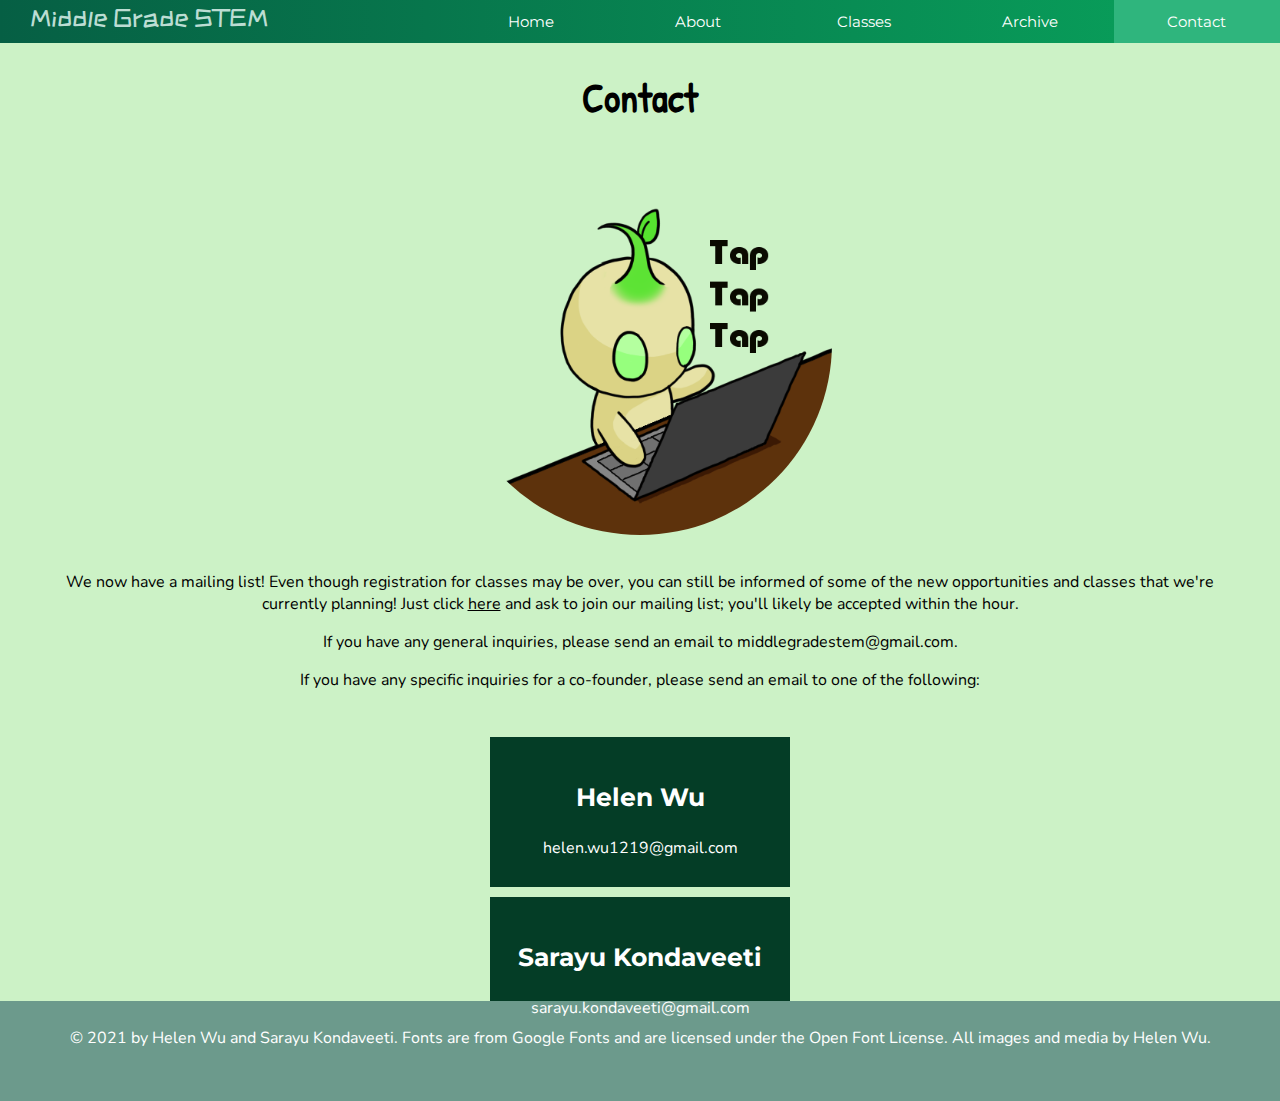
<file: contact.html>
<!DOCTYPE html>

<html>
<head>
<link rel="stylesheet" type="text/css" href="style.css">
<link rel="stylesheet" type="text/css" href="topnav.css">
<link rel="stylesheet" type="text/css" href="footer.css">
<title>Contact</title>
<meta name="viewport" content="width=device-width, initial-scale=1">
<link rel="preconnect" href="https://fonts.gstatic.com">
<link href="https://fonts.googleapis.com/css2?family=Montserrat:wght@300&family=Nunito:wght@300&family=Patrick+Hand&family=ZCOOL+KuaiLe&display=swap" rel="stylesheet">
<!-- Global site tag (gtag.js) - Google Analytics -->
<script async src="https://www.googletagmanager.com/gtag/js?id=G-RRE8LDH13H"></script>
<script>
  window.dataLayer = window.dataLayer || [];
  function gtag(){dataLayer.push(arguments);}
  gtag('js', new Date());

  gtag('config', 'G-RRE8LDH13H');
  gtag('config', 'UA-196078578-1');
</script>
</head>
<body class = "fade-in">

	<!-- Nav bar -->
  <div class = "header">
    <!--<img src="avatar.png" class="center">-->
   <a class = "title" href="index.html">Middle Grade STEM</a>
    <div class="navbar">
      <a href="index.html">Home</a>
      <a href="about.html">About</a>
      <a href="classes.html">Classes</a>
      <a href="archive.html">Archive</a>
      <a class="active" href="contact.html">Contact</a>
    </div>
  </div>
		<!--<div class="notification"><p></p></div>-->
<h1 class="page-title">Contact</h1>
<div class="contact-main">
<img src="contact.png" class="contact-image">
	<div class="contact-desc">
		<p>We now have a mailing list! Even though registration for classes may be over, you can still be informed of some of the new opportunities and classes that we're currently planning! Just click <a target="_blank" href="https://groups.google.com/forum/#!forum/middle-grade-stem-mailing-list/join">here</a> and ask to join our mailing list; you'll likely be accepted within the hour.</p>
		<p>If you have any general inquiries, please send an email to middlegradestem@gmail.com.</p>
		<p>If you have any specific inquiries for a co-founder, please send an email to one of the following:</p>
	</div>

	<div class="contact-email"><h3>Helen Wu</h3><a href="mailto:helen.wu1219@gmail.com">helen.wu1219@gmail.com</a></div>
	<div class="contact-email"><h3>Sarayu Kondaveeti</h3><a href="mailto:sarayu.kondaveeti@gmail.com">sarayu.kondaveeti@gmail.com</a></div>
</div>

<div class="footer">
	<p>© 2021 by Helen Wu and Sarayu Kondaveeti. Fonts are from Google Fonts and are licensed under the Open Font License. All images and media by Helen Wu.</p>
</div>
</body>
</html>
</file>
<file: style.css>
* {box-sizing: border-box}
body {
	font-family: 'Nunito', sans-serif;
	margin: 0;
	background-color: #ccf2c6;
	transition: 0.3s;
	}

h1 {
  font-family: 'Patrick Hand', cursive;
	font-size: 40px;
	color: black;
	text-align: center;
	width: 100%;
}

h2 {
	font-size: 30px;
	font-family: 'Patrick Hand', cursive;
	text-align: center;
	width: 100%;
}

h3 {
	font-size: 25px;
	font-family: 'Montserrat', sans-serif;
	text-align: center;
	width: 100%;
}

h4 {
	font-size: 15px;
	font-family: 'Montserrat', sans-serif;
	width: 100%;
	text-align: center;
}

a {
	font-family: 'Nunito', sans-serif;
	color: inherit;
}
ul {
	text-align:left;
}

/* mouse over link */
a:hover {
  color: #bcddd3;
}

/* selected link */
a:active {
  color: #59ccee;
}

p {
	padding-left: 30px;
	padding-right: 30px;
}

	.websites-2020 a {
	  	float: left;
	  	padding: 12px 24px;
	  	color: black;
	  	text-decoration: none;
	  	font-size: 12px;
	  	width: 20%; /* Four links of equal widths */
	  	text-align: center;
	    background-color: white;
	}

.date-time {
	text-align: center;
}

.organized-gallery {
	float: left;
	width: 95%;
	margin: 5px 2.5%;
}

.classes {
	width: 100%;
	float: left;
	padding: 20px;
	margin: 20px auto;
}

.list {
	margin: 0 auto;
overflow-wrap: anywhere;
word-wrap: anywhere;
display: table;
}

.color-1 {
		background-color: #003053;
		color: white;
}
.color-2 {
		background-color: #09a45c;
		color: white;
}

.color-3 {
		background-color: #065f44;
		color: white;
}

.person {
	float: left;
	margin: 20px;
	padding: 20px;
}

.person-icon {
	width: 30%;
	float:left;
	vertical-align: middle;
	display: inline-block;
}

.person-icon img {
	height: auto;
	width: 100%;
}

.person-desc {
	width: 70%;
	float: left;
	vertical-align: middle;
}

.event {
	float: left;
	width: 50%;
}

.event img {
	width: 100%;
	height: 100%;
	overflow: hidden;
}

.people {
	width: 250px;
	border-radius: 50%;
	position: relative;
	overflow: hidden;
	margin: 5px;
}

.tag {
	float: left;
	position: absolute;
	z-index: 1000;
	background-color: #bcddd3;
	padding: 5px;
	color: black;
	font-weight: bold;
	text-align: center;
 }

.tag h1 {
	font-family: 'ZCOOL KuaiLe', cursive;
}

.button-1 {
	border: solid 2px white;
	text-decoration: none;
	padding: 20px 40px;
	color: white;
	font-size: 20px;
	font-family: 'Montserrat', sans-serif;
}

.button-1:hover {
  color: #bfbfbf;
	border: solid 2px #bfbfbf;
}

.button-2 {
	background-color: #4ec959;
	text-decoration: none;
	padding: 20px 40px;
	color: white;
	font-size: 20px;
	font-family: 'Montserrat', sans-serif;
}

.button-2:hover {
	background-color: #09a45c;
  color: #bfbfbf;
}

.buttons {
	padding: 20px 0;
	margin: auto;
	text-align: center;
}
.side-to-side {
	display: inline-block;
}

.tag p {
	padding: 40px;
}

 .container {
	 position:relative;
 }

.contact-email {
	background-color: #043d26;
	padding: 20px;
	margin: 10px;
	width: 300px;
	text-align: center;
	color: white;
	height: 150px;

}
.contact-email a {
	text-decoration: none;
}

.welcome-image {
	width:100%;
}
}
.contact-desc a {
	color:black;
}


.contact-image {
	border-radius: 50%;
	width: 30%;
}

@media screen and (min-width: 801px) and (max-width: 1350px) {
	.list {
	margin: 0 20px;
}
	.tag {
		left: 25%;
		top: 10%;
		height: 80%;
		width: 45%;
	 }
	 .tag h1{
		 font-size: 5vw;
	 }
	 .tag p {
		 padding: 10px;
		 font-size: 3vw;
	 }
	 .event {
	 width: 100%;
 		}
	 .contact-image {
		 display: block;
		 margin-left: auto;
		 margin-right: auto;
	 }
	 .contact-email {
		margin-left: auto;
		margin-right: auto;
	 }
	 .contact-desc {
		 width: 100%;
		 padding: 20px;
		 text-align: center;
	 }
	 .contact-main {
	 	height: 850px;
	 }
	 .person-icon, .person-desc {
	 	width: 100%;
	 	float:left;
	 }
	 .person-icon img {
		 width: 60%;
		 		margin: auto;
				display: block;
	 }

}

@media screen and (max-width: 800px) {
	.list {
	margin: 0 10px;
}
	.tag {
		height: 100%;
		width: 100%;
	 }
	 .tag h1{
		 font-size: 5vw;
	 }
	 .event {
	 width: 100%;
 }
	 .contact-image {
		 display: block;
		 margin-left: auto;
		 margin-right: auto;
	 }
	 .contact-email {
		margin-left: auto;
		margin-right: auto;
	 }
	 .contact-desc {
		 width: 100%;
		 padding: 20px;
		 text-align: center;
	 }
	.contact-main {
		height: 800px;
	}
	.person-icon, .person-desc {
	 width: 100%;
	 float:left;
	}
	.person-icon img {
		border-radius: 100%;
	}

}

@media screen and (min-width: 1351px) {
	.tag {
		left: 30%;
		top: 25%;
		height: 50%;
		width: 40%;
	 }
	.tag h1{
		font-size: 4vw;
		margin-top: 5%;
	}
	.contact-email {
		float:left;
	}
	.contact-image {
		float:left;
		margin-right: 50px;
		margin-left: 200px;
	}
	.contact-desc {
		float:left;
		width: 50%;
		padding: 20px;
	}
	.contact-desc p {
		width: 100%;
	}
	.contact-main {
		height: 500px;
	}
}
</file>
<file: topnav.css>
.navbar {
	overflow: hidden;
	width: 65%;

}
.navbar a {
	color: white;
	text-decoration: none;
	font-size: 15px;
  float: left;
  padding: 12px;
  text-align: center;
  width: 20%; /* Four links of equal widths */
	font-family: 'Montserrat', sans-serif;
}


.navbar a:hover {
  color: #ebebeb;
  background-color: #1da87d;
}

.navbar a.active {
	color: white;
  background-color: #2fb57d;
}

.navbar a.active:hover {
	color: black;
  background-color: #1da87d;
}


.header {
	background-image: linear-gradient(to right, #065f44, #09a45c);/*#307862*/
  /*position: fixed;*/
	z-index: 3;
  width: 100%;
  top:0;
}
.title {
	color: white;
	padding-top: 5px;
	text-align: left;
	padding-left: 30px;
	width: 35%;
	margin:0;
  font-size: 25px;
	float: left;
  text-decoration: none;
	font-family: 'ZCOOL KuaiLe', cursive;

}


.notification {
  width: 100%;
  text-align: center;
  background-color: #043d26;
  color: white;
  padding: 20px;
}
.notification p {
  margin:0;
}

.notification a {
  color: #96bcb0;
  text-decoration: none;
}

@media only screen and (min-width: 801px) and (max-width: 1150px) {
	.navbar a {
		border-bottom: none;
		font-size: 26px;
	}
	.title {
		float: left;
		width: 100%;
		text-align: center;
		margin: 0;
		padding-top: 10px;
		padding-left: 0px;
		font-size: 50px;
	}
	.navbar {
		float: none;
		width: 100%;
	}
}

@media only screen and (max-width: 800px) {
	.navbar a:hover {
	  color: white;
		border-bottom: none;
	}

	.navbar a.active {
		color: white;
	  border-bottom: none;
	}

	.navbar a.active:hover {
		color: black;
		border-bottom: none;
	}
	.navbar a {
  	float: left;
		border-bottom: none;
		/*font-size: 30px;*/
  	width: 50%;
  	text-align: center;
	}
	.title {
		float: left;
		width: 100%;
		text-align: center;
		margin: 0;
		padding-top: 10px;
		font-size: 30px;
		padding-left: 0px;
	}
	.navbar {
		float: none;
		width: 100%;
	}
}

.center {
	display: block;
	background-size: contain;
	border-radius: 50%;
	width: 150px;
	padding: 40px;
  float:left;
}



/* width */
::-webkit-scrollbar {
  width: 10px;
}

/* Track */
::-webkit-scrollbar-track {
  background-color: white;
}

/* Handle */
::-webkit-scrollbar-thumb {
  background: #5ECC62;
}

/* Handle on hover */
::-webkit-scrollbar-thumb:hover {
  background: #00BE86;
</file>
<file: footer.css>
.footer {
    margin-left: auto;
    margin-right: auto;
    left: 0;
    bottom: 0;
    right: 0;
    width: 100%;
    background-color: #6c9a8c;
    color: white;
    text-align: center;
    height: 100px;
    padding: 10px;
}


@media screen (min-width: 501px) and (max-width: 850px) {

}

@media screen (max-width: 500px) {

}
</file>
<file: tabs.css>
/* Style the tab */
.tab {
  overflow: hidden;
  margin-left: 10px;
  margin-right: 10px;
}

/* Style the buttons inside the tab */
.tab button {
    background-color: black;
  float: left;
  border: none;
  outline: none;
  cursor: pointer;
  padding: 14px 16px;
  transition: 0.3s;
  font-size: 17px;
  color: #c5c6c7;
  width: 25%; /* Four links of equal widths */
  text-align: center;
}

/* Change background color of buttons on hover */
.tab button:hover {
  color: #ddd;
}

/* Create an active/current tablink class */
.tab button.active {
  color: blue;
}

/* Style the tab content */
.tabcontent {
  display: none;
  padding: 6px 12px;
  border-top: none;
  background-color: gray;
  margin-left: 10px;
  margin-right: 10px;
}
</file>
